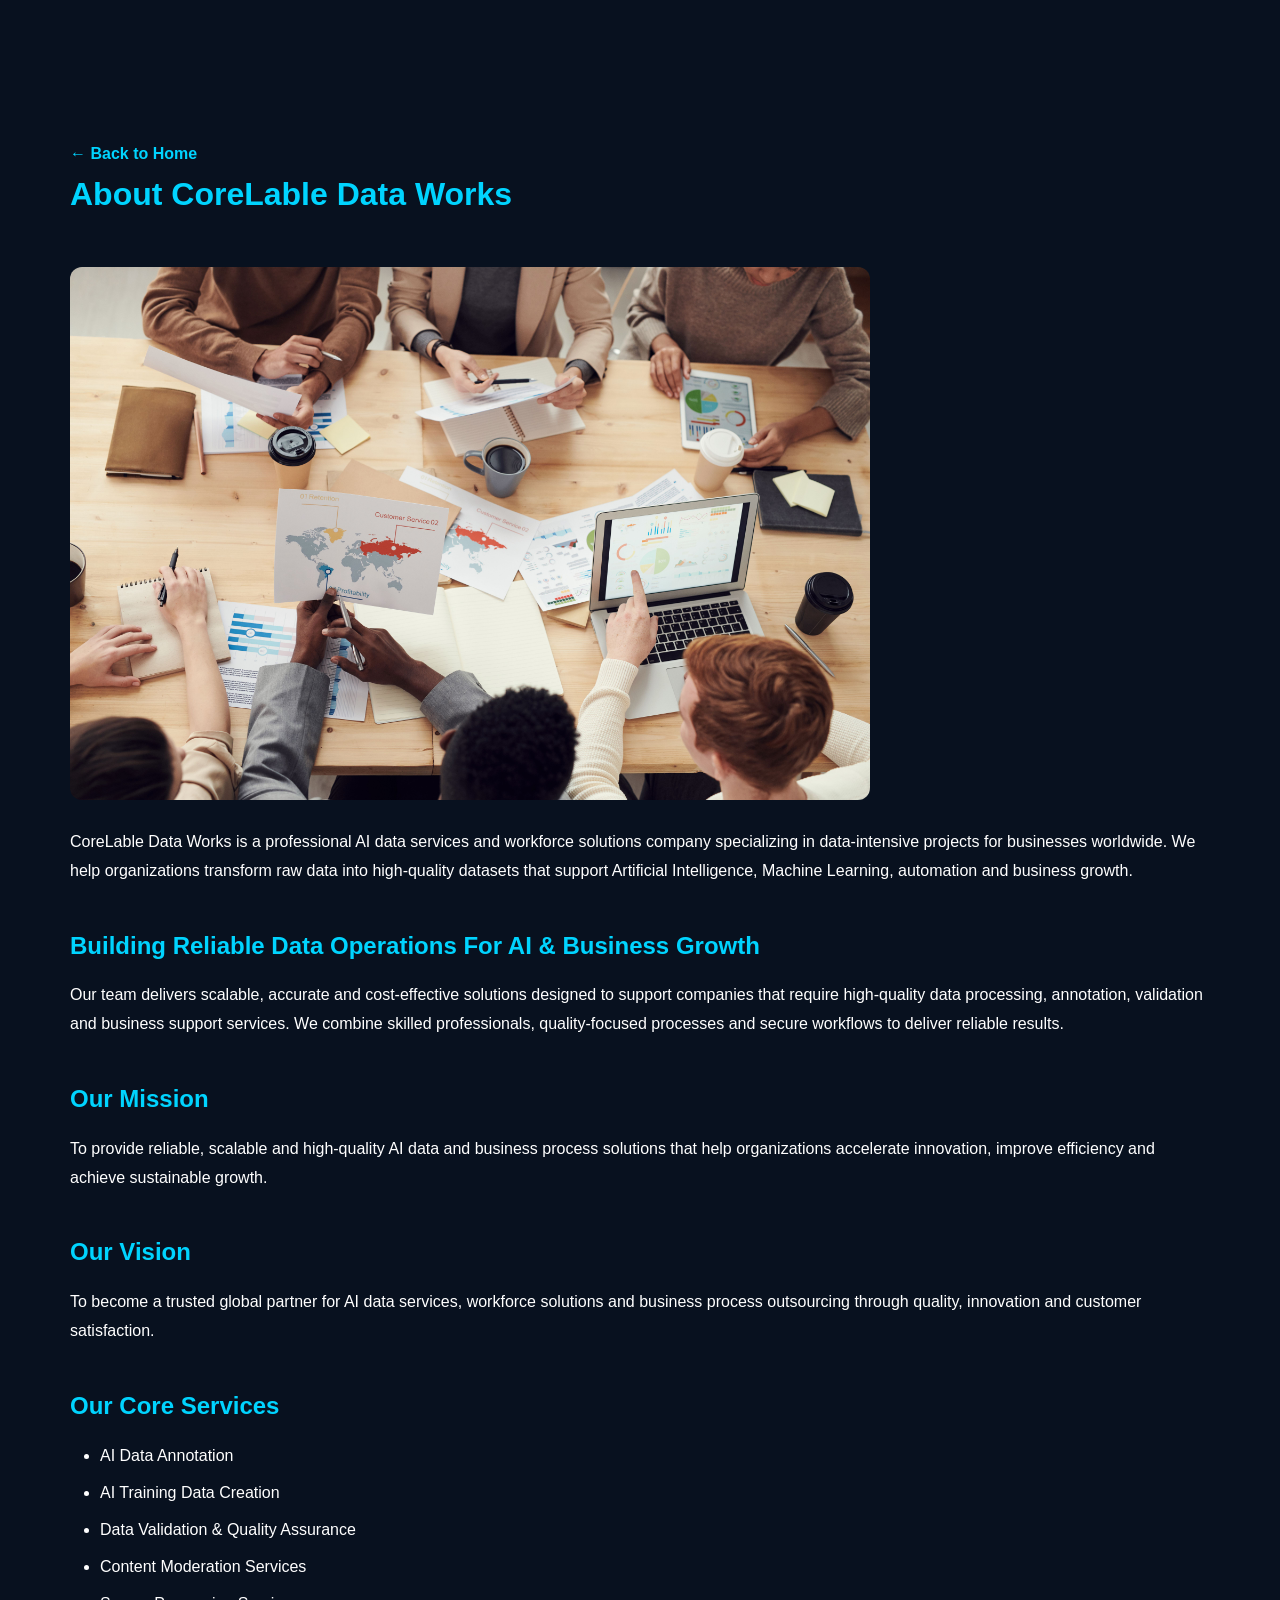
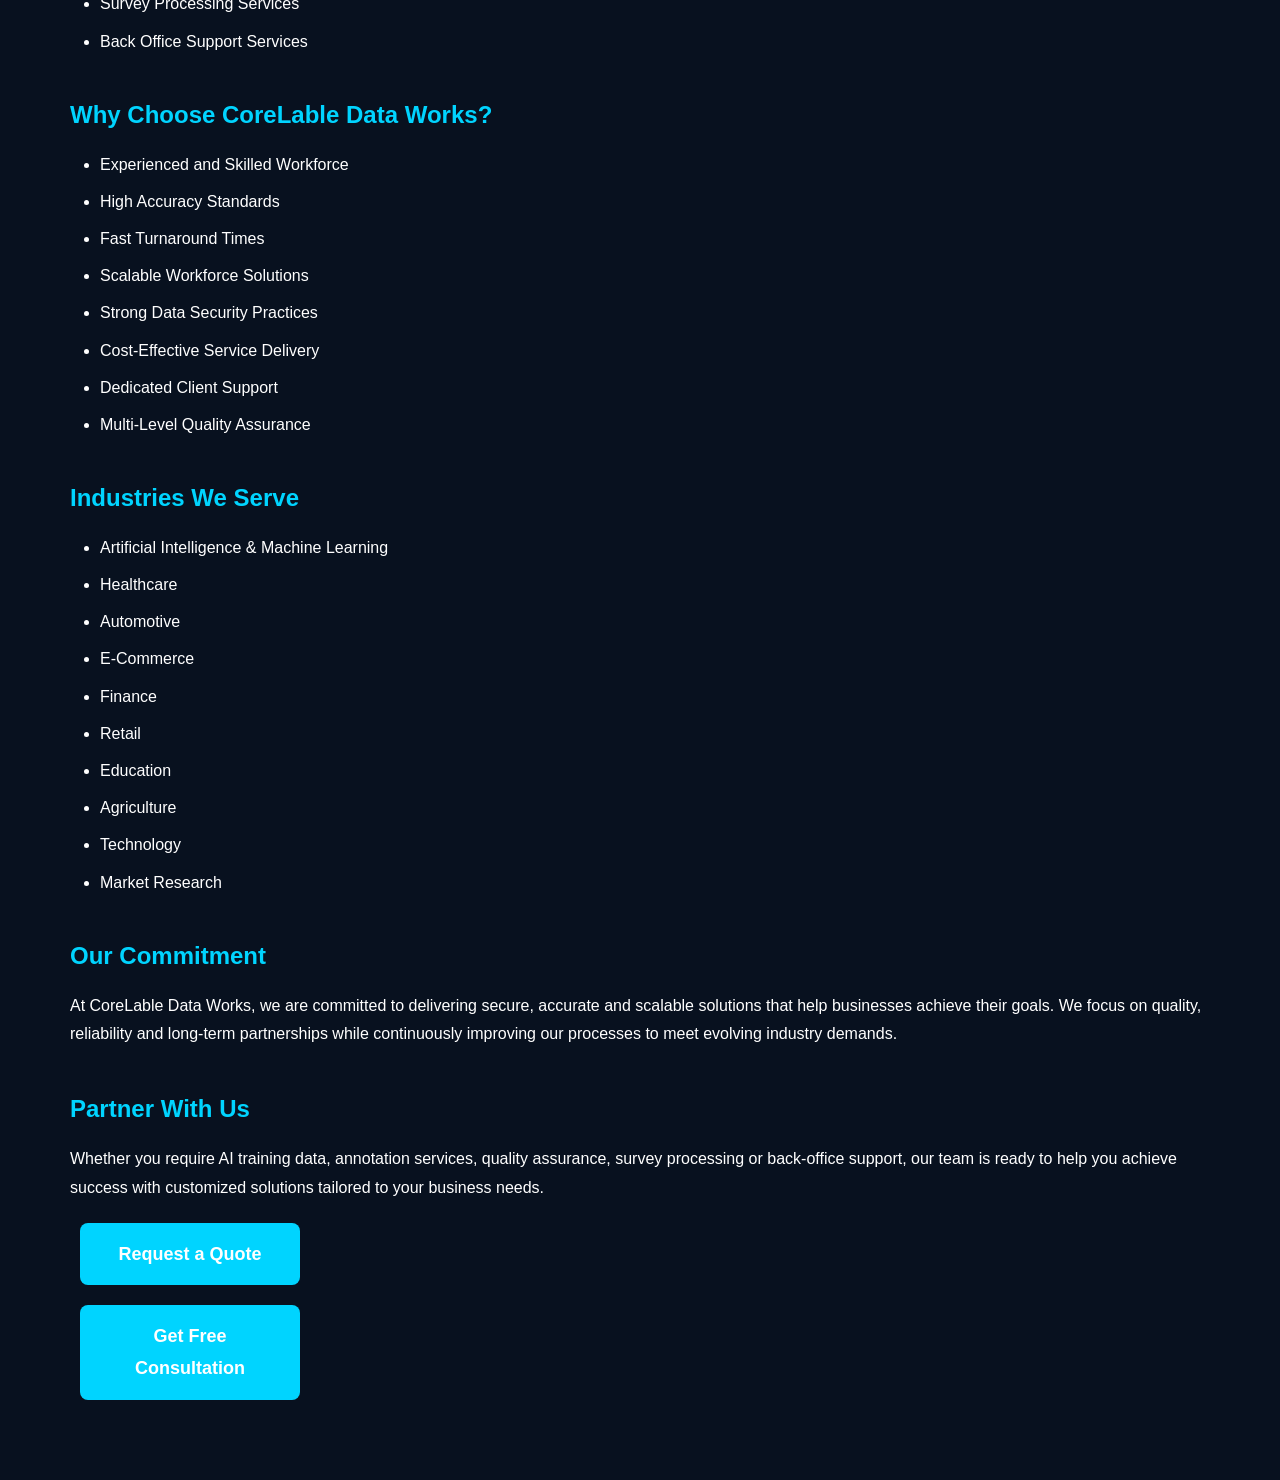
<file: about.html>
<!DOCTYPE html>
<html lang="en">

<head>
<meta charset="UTF-8">
<meta name="viewport" content="width=device-width, initial-scale=1.0">

<title>About CoreLable Data Works | AI Data Services & Workforce Solutions</title>

<meta name="description" content="CoreLable Data Works provides AI Data Annotation, AI Training Data Creation, Data Validation, Content Moderation, Survey Processing and Back Office Support Services.">

<meta name="keywords" content="About CoreLable Data Works, AI Data Annotation, AI Training Data Creation, Data Validation, Content Moderation, Survey Processing, Back Office Support">

<meta name="robots" content="index, follow">

<link rel="canonical" href="https://corelabledataworks.com/about">

<link rel="stylesheet" href="style.css">

<script type="application/ld+json">
{
  "@context":"https://schema.org",
  "@type":"Organization",
  "name":"CoreLable Data Works",
  "url":"https://corelabledataworks.com",
  "description":"AI Data Services and Workforce Solutions Provider"
}
</script>

</head>

<body>

<div class="ai-page">

<nav>
<a href="index.html">← Back to Home</a>
</nav>

<h1>About CoreLable Data Works</h1>

<img src="about-us.jpg"
alt="About CoreLable Data Works"
style="width:100%;max-width:800px;border-radius:12px;margin:20px 0;">

<p>
CoreLable Data Works is a professional AI data services and workforce solutions company specializing in data-intensive projects for businesses worldwide. We help organizations transform raw data into high-quality datasets that support Artificial Intelligence, Machine Learning, automation and business growth.
</p>

<h2>Building Reliable Data Operations For AI & Business Growth</h2>

<p>
Our team delivers scalable, accurate and cost-effective solutions designed to support companies that require high-quality data processing, annotation, validation and business support services. We combine skilled professionals, quality-focused processes and secure workflows to deliver reliable results.
</p>

<h2>Our Mission</h2>

<p>
To provide reliable, scalable and high-quality AI data and business process solutions that help organizations accelerate innovation, improve efficiency and achieve sustainable growth.
</p>

<h2>Our Vision</h2>

<p>
To become a trusted global partner for AI data services, workforce solutions and business process outsourcing through quality, innovation and customer satisfaction.
</p>

<h2>Our Core Services</h2>

<ul>
<li>AI Data Annotation</li>
<li>AI Training Data Creation</li>
<li>Data Validation & Quality Assurance</li>
<li>Content Moderation Services</li>
<li>Survey Processing Services</li>
<li>Back Office Support Services</li>
</ul>

<h2>Why Choose CoreLable Data Works?</h2>

<ul>
<li>Experienced and Skilled Workforce</li>
<li>High Accuracy Standards</li>
<li>Fast Turnaround Times</li>
<li>Scalable Workforce Solutions</li>
<li>Strong Data Security Practices</li>
<li>Cost-Effective Service Delivery</li>
<li>Dedicated Client Support</li>
<li>Multi-Level Quality Assurance</li>
</ul>

<h2>Industries We Serve</h2>

<ul>
<li>Artificial Intelligence & Machine Learning</li>
<li>Healthcare</li>
<li>Automotive</li>
<li>E-Commerce</li>
<li>Finance</li>
<li>Retail</li>
<li>Education</li>
<li>Agriculture</li>
<li>Technology</li>
<li>Market Research</li>
</ul>

<h2>Our Commitment</h2>

<p>
At CoreLable Data Works, we are committed to delivering secure, accurate and scalable solutions that help businesses achieve their goals. We focus on quality, reliability and long-term partnerships while continuously improving our processes to meet evolving industry demands.
</p>

<h2>Partner With Us</h2>

<p>
Whether you require AI training data, annotation services, quality assurance, survey processing or back-office support, our team is ready to help you achieve success with customized solutions tailored to your business needs.
</p>

<p>
<a href="index.html#contact" class="btn">Request a Quote</a>
</p>

<p>
<a href="mailto:info@corelabledataworks.com" class="btn">Get Free Consultation</a>
</p>

</div>

</body>
</html>
</file>
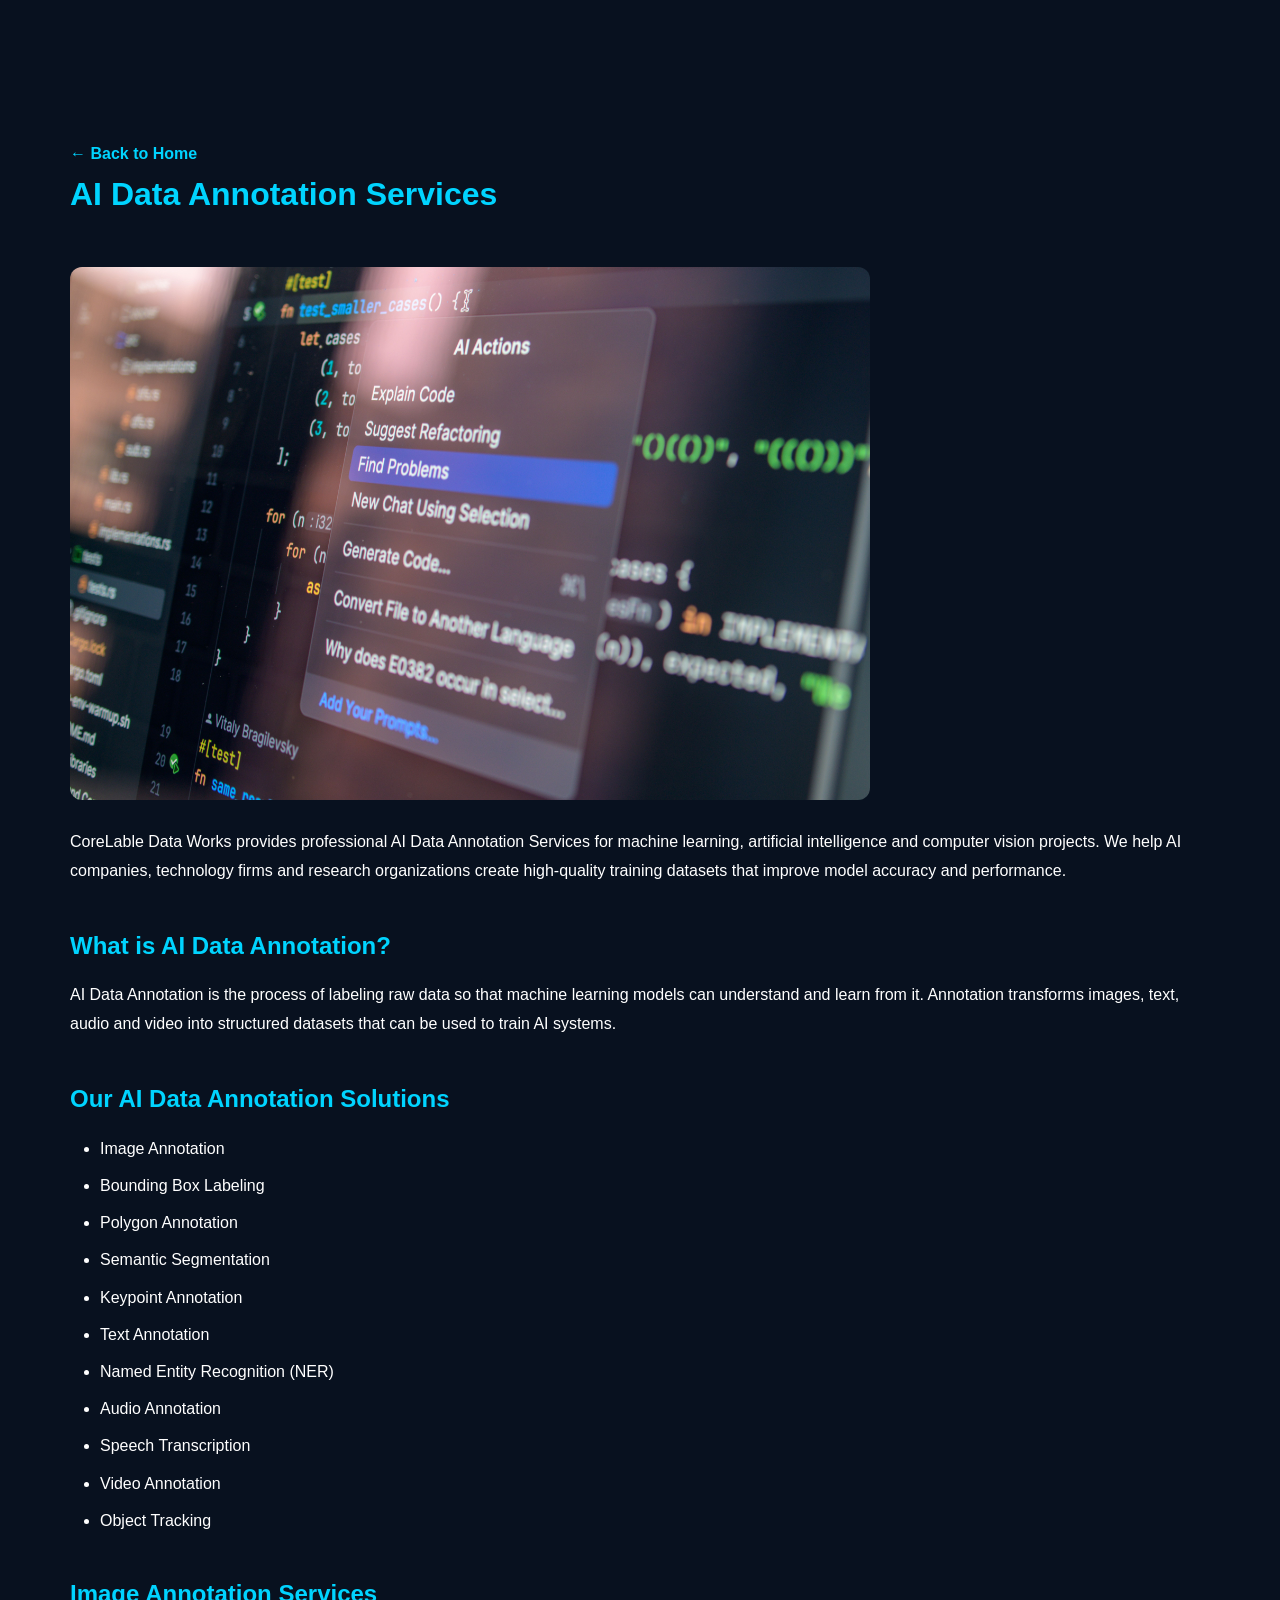
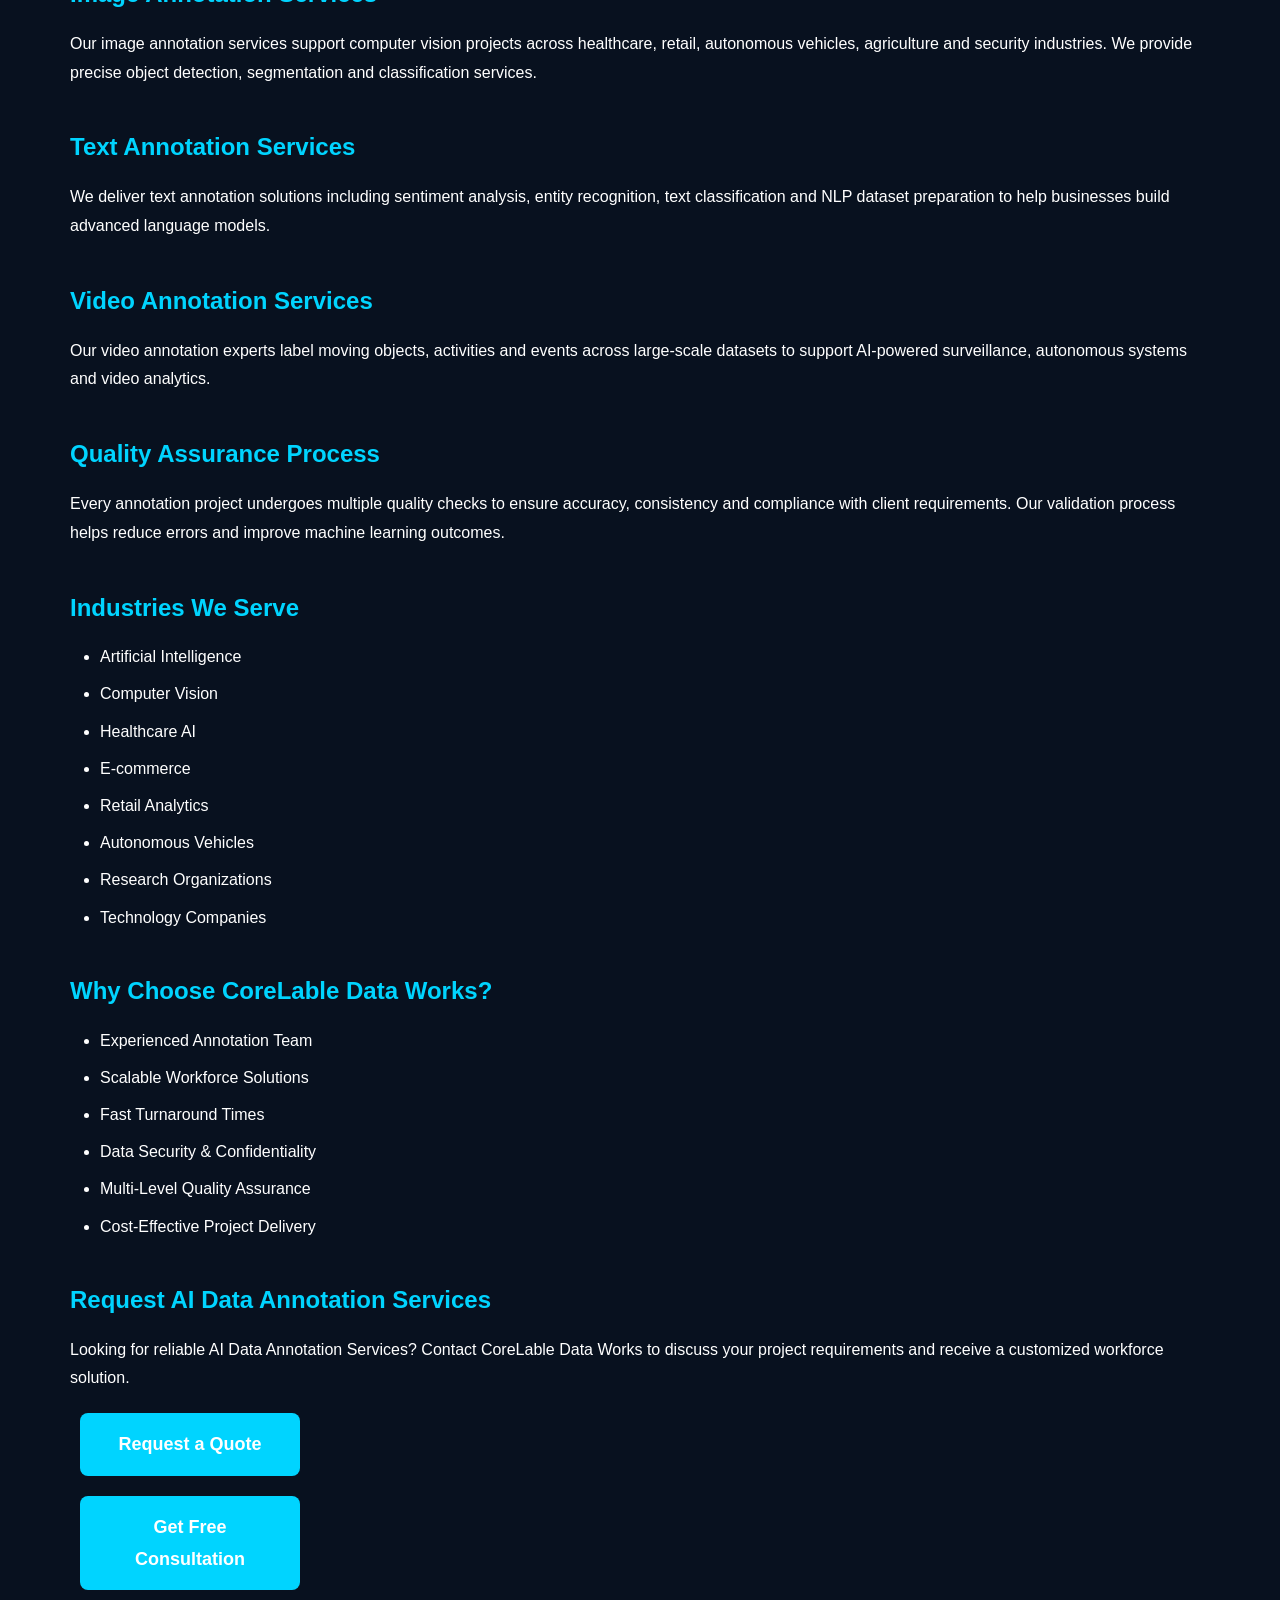
<file: ai-data-annotation.html>
<!DOCTYPE html>
<html lang="en">
<head>
<meta charset="UTF-8">
<meta name="viewport" content="width=device-width, initial-scale=1.0">

<link rel="stylesheet" href="style.css">

<title>AI Data Annotation Services | Image, Text & Video Labeling | CoreLable Data Works</title>

<meta name="description" content="Professional AI Data Annotation Services including image annotation, text annotation, video annotation, audio labeling and machine learning training data preparation for AI companies worldwide.">

<meta name="keywords" content="AI Data Annotation, Data Annotation Services, Image Annotation, Video Annotation, Text Annotation, Audio Annotation, Data Labeling, Training Data">

<meta name="robots" content="index, follow">

<link rel="canonical" href="https://corelabledataworks.com/ai-data-annotation">

<script type="application/ld+json">
{
 "@context":"https://schema.org",
 "@type":"Service",
 "name":"AI Data Annotation Services",
 "provider":{
   "@type":"Organization",
   "name":"CoreLable Data Works",
   "url":"https://corelabledataworks.com"
 },
 "serviceType":"AI Data Annotation",
 "areaServed":"Worldwide"
}
</script>
<link rel="stylesheet" href="style.css">
</head>
<body>
  <div class="ai-page">
  <nav>
    <a href="index.html">← Back to Home</a>
</nav>
    <h1>AI Data Annotation Services</h1>
<img src="ai-annotation.jpg"
alt="AI Data Annotation Services"
style="width:100%;max-width:800px;border-radius:12px;margin:20px 0;">

<p>
CoreLable Data Works provides professional AI Data Annotation Services for machine learning, artificial intelligence and computer vision projects. We help AI companies, technology firms and research organizations create high-quality training datasets that improve model accuracy and performance.
</p>

<h2>What is AI Data Annotation?</h2>

<p>
AI Data Annotation is the process of labeling raw data so that machine learning models can understand and learn from it. Annotation transforms images, text, audio and video into structured datasets that can be used to train AI systems.
</p>

<h2>Our AI Data Annotation Solutions</h2>

<ul>
<li>Image Annotation</li>
<li>Bounding Box Labeling</li>
<li>Polygon Annotation</li>
<li>Semantic Segmentation</li>
<li>Keypoint Annotation</li>
<li>Text Annotation</li>
<li>Named Entity Recognition (NER)</li>
<li>Audio Annotation</li>
<li>Speech Transcription</li>
<li>Video Annotation</li>
<li>Object Tracking</li>
</ul>

<h2>Image Annotation Services</h2>

<p>
Our image annotation services support computer vision projects across healthcare, retail, autonomous vehicles, agriculture and security industries. We provide precise object detection, segmentation and classification services.
</p>

<h2>Text Annotation Services</h2>

<p>
We deliver text annotation solutions including sentiment analysis, entity recognition, text classification and NLP dataset preparation to help businesses build advanced language models.
</p>

<h2>Video Annotation Services</h2>

<p>
Our video annotation experts label moving objects, activities and events across large-scale datasets to support AI-powered surveillance, autonomous systems and video analytics.
</p>

<h2>Quality Assurance Process</h2>

<p>
Every annotation project undergoes multiple quality checks to ensure accuracy, consistency and compliance with client requirements. Our validation process helps reduce errors and improve machine learning outcomes.
</p>

<h2>Industries We Serve</h2>

<ul>
<li>Artificial Intelligence</li>
<li>Computer Vision</li>
<li>Healthcare AI</li>
<li>E-commerce</li>
<li>Retail Analytics</li>
<li>Autonomous Vehicles</li>
<li>Research Organizations</li>
<li>Technology Companies</li>
</ul>

<h2>Why Choose CoreLable Data Works?</h2>

<ul>
<li>Experienced Annotation Team</li>
<li>Scalable Workforce Solutions</li>
<li>Fast Turnaround Times</li>
<li>Data Security & Confidentiality</li>
<li>Multi-Level Quality Assurance</li>
<li>Cost-Effective Project Delivery</li>
</ul>

<h2>Request AI Data Annotation Services</h2>

<p>
Looking for reliable AI Data Annotation Services? Contact CoreLable Data Works to discuss your project requirements and receive a customized workforce solution.
</p>

<p>
<a href="index.html#contact" class="btn">Request a Quote</a>
</p>
<p>
<a href="mailto:info@corelabledataworks.com" class="btn">
Get Free Consultation
</a>
</p>

  </div>

</body>
</html>
</file>
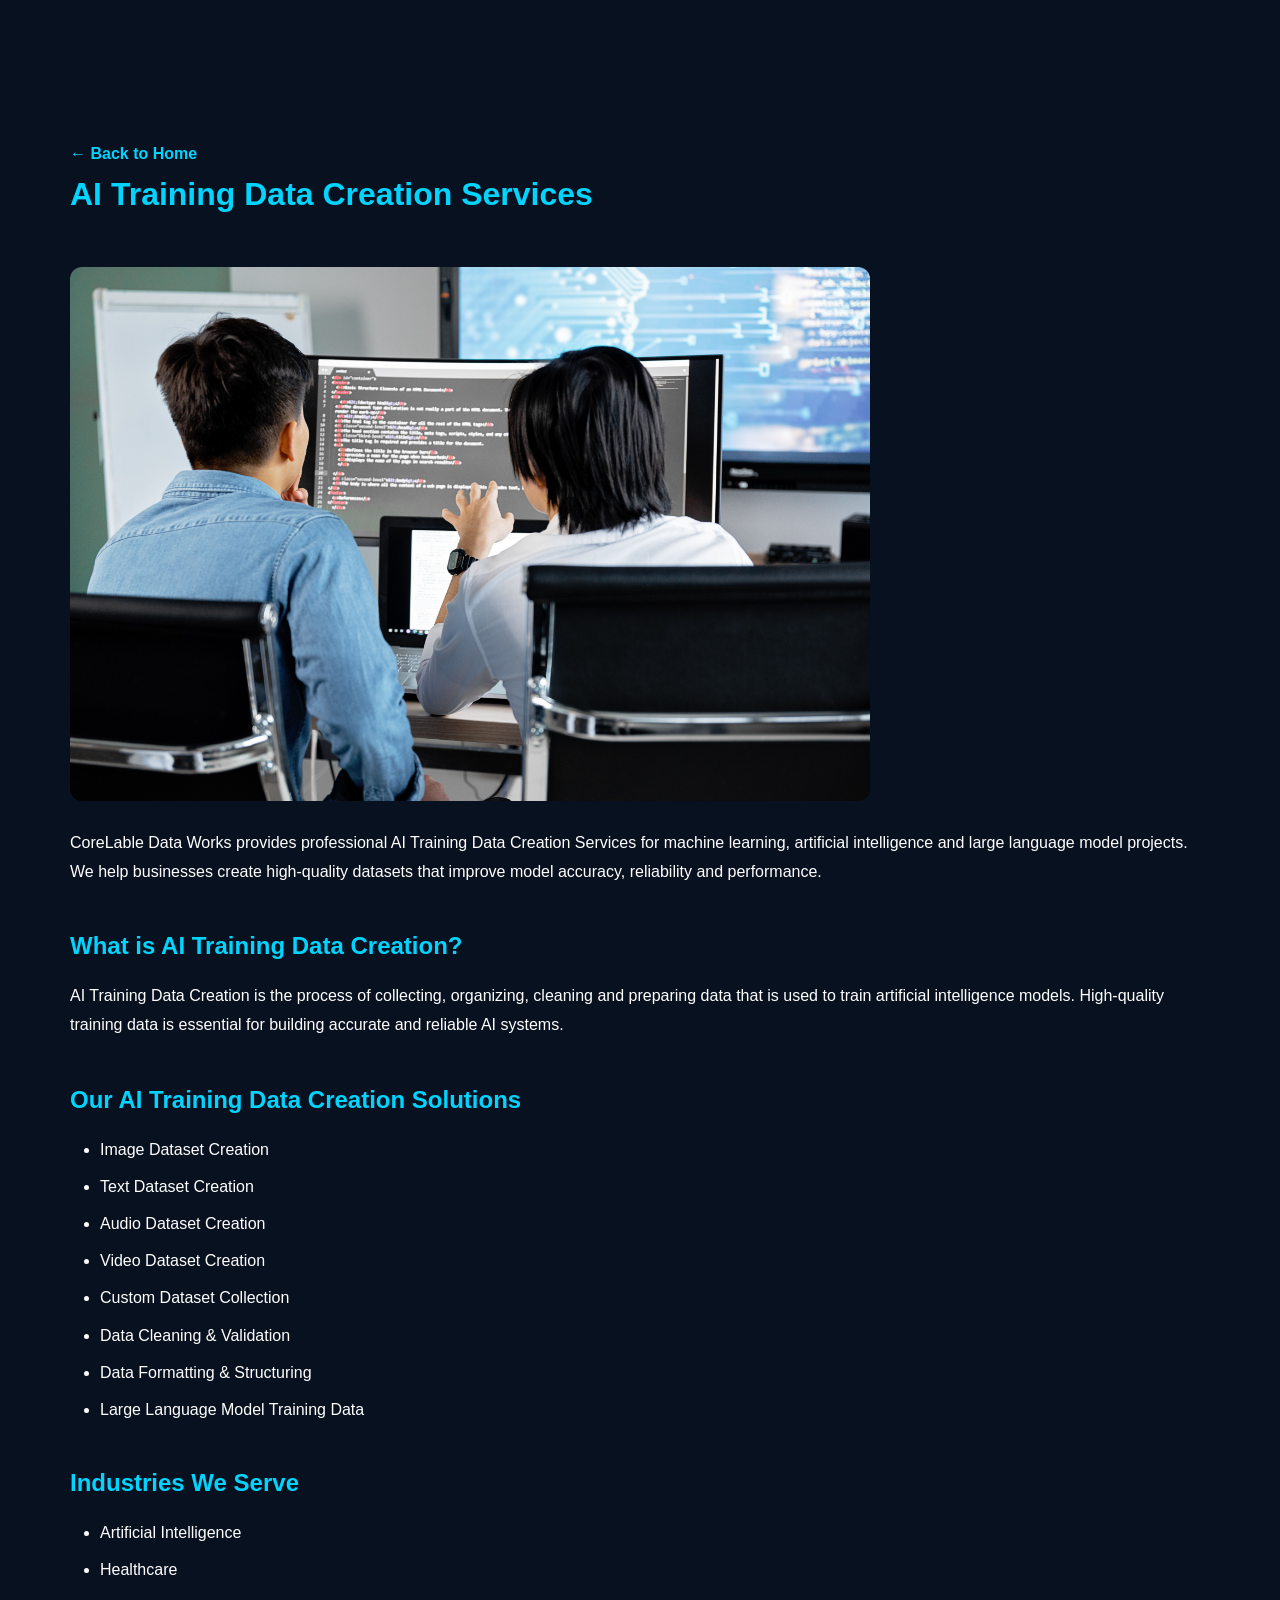
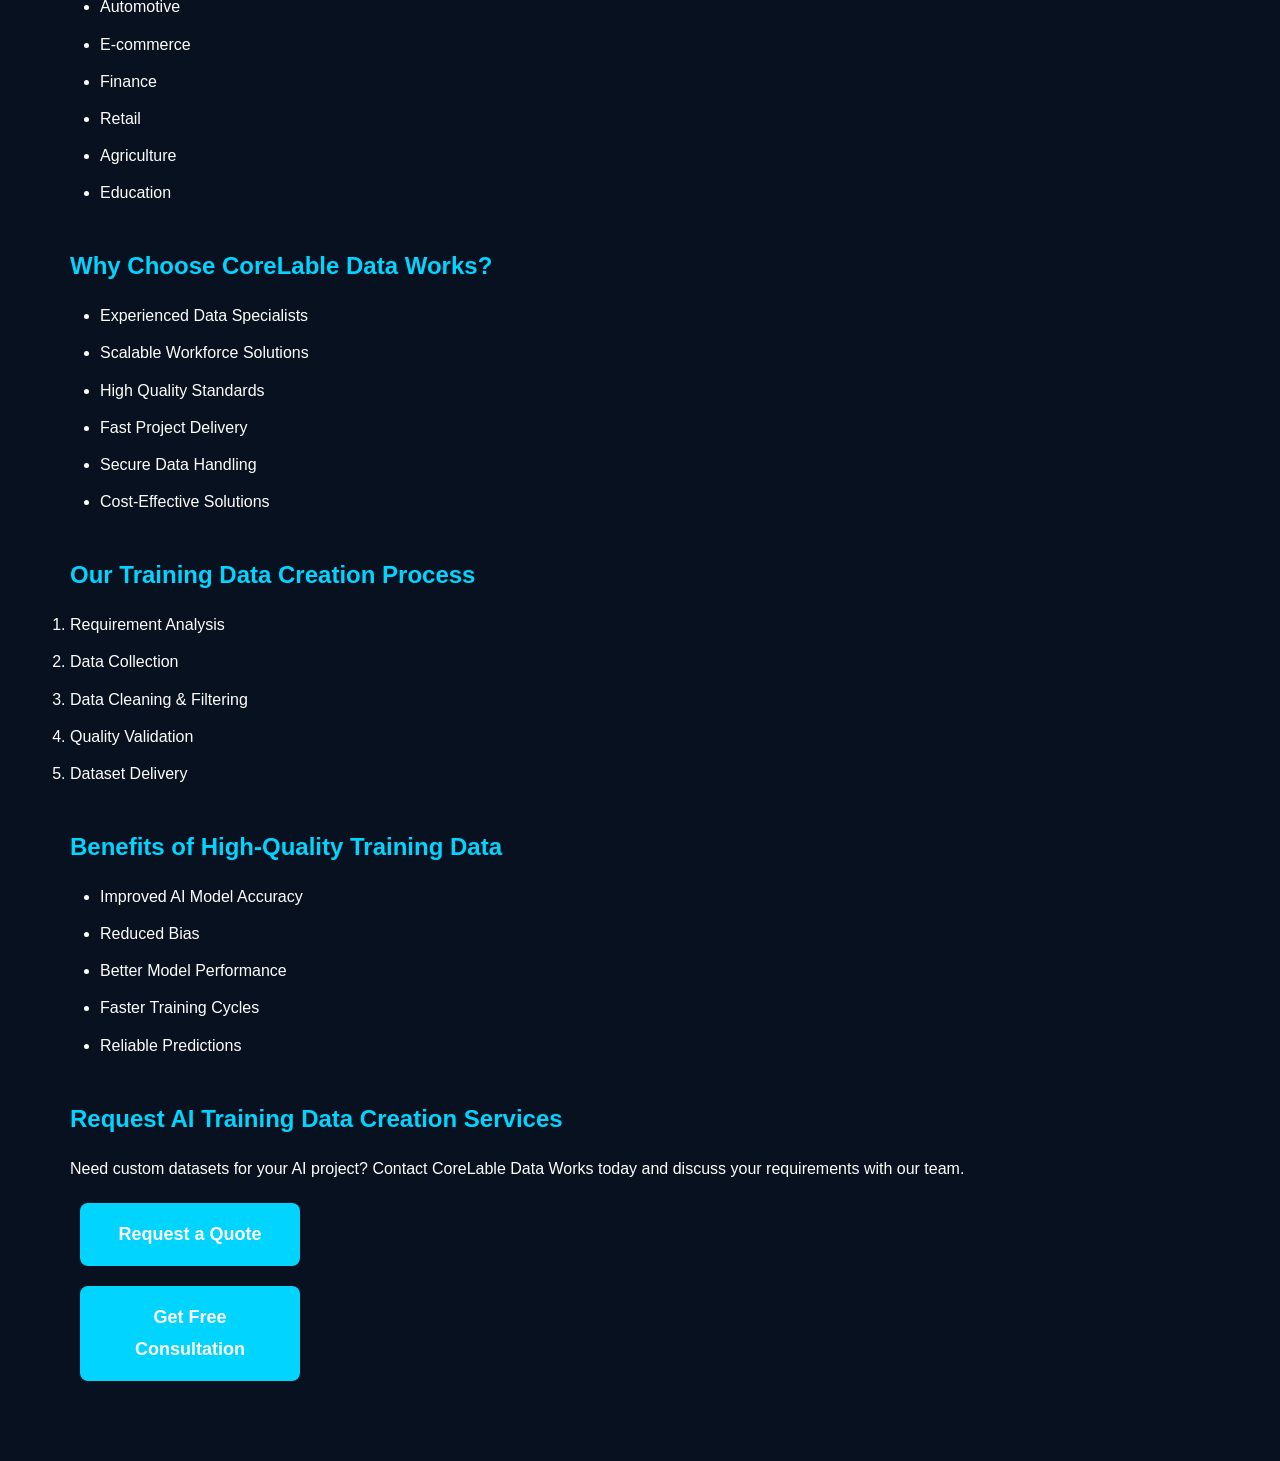
<file: ai-training-data-creation.html>
<!DOCTYPE html>
<html lang="en">
<head>
<meta charset="UTF-8">
<meta name="viewport" content="width=device-width, initial-scale=1.0">

<title>AI Training Data Creation Services | Custom Datasets for Machine Learning | CoreLable Data Works</title>

<meta name="description" content="Professional AI Training Data Creation Services for machine learning, NLP, computer vision and generative AI projects. High-quality custom datasets for accurate AI model training.">

<meta name="keywords" content="AI Training Data Creation, Training Dataset Creation, AI Dataset Services, Machine Learning Data Collection, AI Data Preparation, Custom Training Data">

<meta name="robots" content="index, follow">

<link rel="canonical" href="https://corelabledatworks.com/ai-training-data-creation">

<link rel="stylesheet" href="style.css">

<script type="application/ld+json">
{
  "@context":"https://schema.org",
  "@type":"Service",
  "name":"AI Training Data Creation Services",
  "provider":{
    "@type":"Organization",
    "name":"CoreLable Data Works",
    "url":"https://corelabledatworks.com"
  },
  "serviceType":"AI Training Data Creation",
  "areaServed":"Worldwide"
}
</script>

</head>

<body>

<div class="ai-page">

<nav>
<a href="index.html">← Back to Home</a>
</nav>

<h1>AI Training Data Creation Services</h1>

<img src="ai-training-data.jpg"
alt="AI Training Data Creation Services"
style="width:100%;max-width:800px;border-radius:12px;margin:20px 0;">

<p>
CoreLable Data Works provides professional AI Training Data Creation Services for machine learning, artificial intelligence and large language model projects. We help businesses create high-quality datasets that improve model accuracy, reliability and performance.
</p>

<h2>What is AI Training Data Creation?</h2>

<p>
AI Training Data Creation is the process of collecting, organizing, cleaning and preparing data that is used to train artificial intelligence models. High-quality training data is essential for building accurate and reliable AI systems.
</p>

<h2>Our AI Training Data Creation Solutions</h2>

<ul>
<li>Image Dataset Creation</li>
<li>Text Dataset Creation</li>
<li>Audio Dataset Creation</li>
<li>Video Dataset Creation</li>
<li>Custom Dataset Collection</li>
<li>Data Cleaning & Validation</li>
<li>Data Formatting & Structuring</li>
<li>Large Language Model Training Data</li>
</ul>

<h2>Industries We Serve</h2>

<ul>
<li>Artificial Intelligence</li>
<li>Healthcare</li>
<li>Automotive</li>
<li>E-commerce</li>
<li>Finance</li>
<li>Retail</li>
<li>Agriculture</li>
<li>Education</li>
</ul>

<h2>Why Choose CoreLable Data Works?</h2>

<ul>
<li>Experienced Data Specialists</li>
<li>Scalable Workforce Solutions</li>
<li>High Quality Standards</li>
<li>Fast Project Delivery</li>
<li>Secure Data Handling</li>
<li>Cost-Effective Solutions</li>
</ul>

<h2>Our Training Data Creation Process</h2>

<ol>
<li>Requirement Analysis</li>
<li>Data Collection</li>
<li>Data Cleaning & Filtering</li>
<li>Quality Validation</li>
<li>Dataset Delivery</li>
</ol>

<h2>Benefits of High-Quality Training Data</h2>

<ul>
<li>Improved AI Model Accuracy</li>
<li>Reduced Bias</li>
<li>Better Model Performance</li>
<li>Faster Training Cycles</li>
<li>Reliable Predictions</li>
</ul>

<h2>Request AI Training Data Creation Services</h2>

<p>
Need custom datasets for your AI project? Contact CoreLable Data Works today and discuss your requirements with our team.
</p>

<p>
<a href="index.html#contact" class="btn">Request a Quote</a>
</p>

<p>
<a href="mailto:info@corelabledatworks.com" class="btn">Get Free Consultation</a>
</p>

</div>

</body>
</html>
</file>
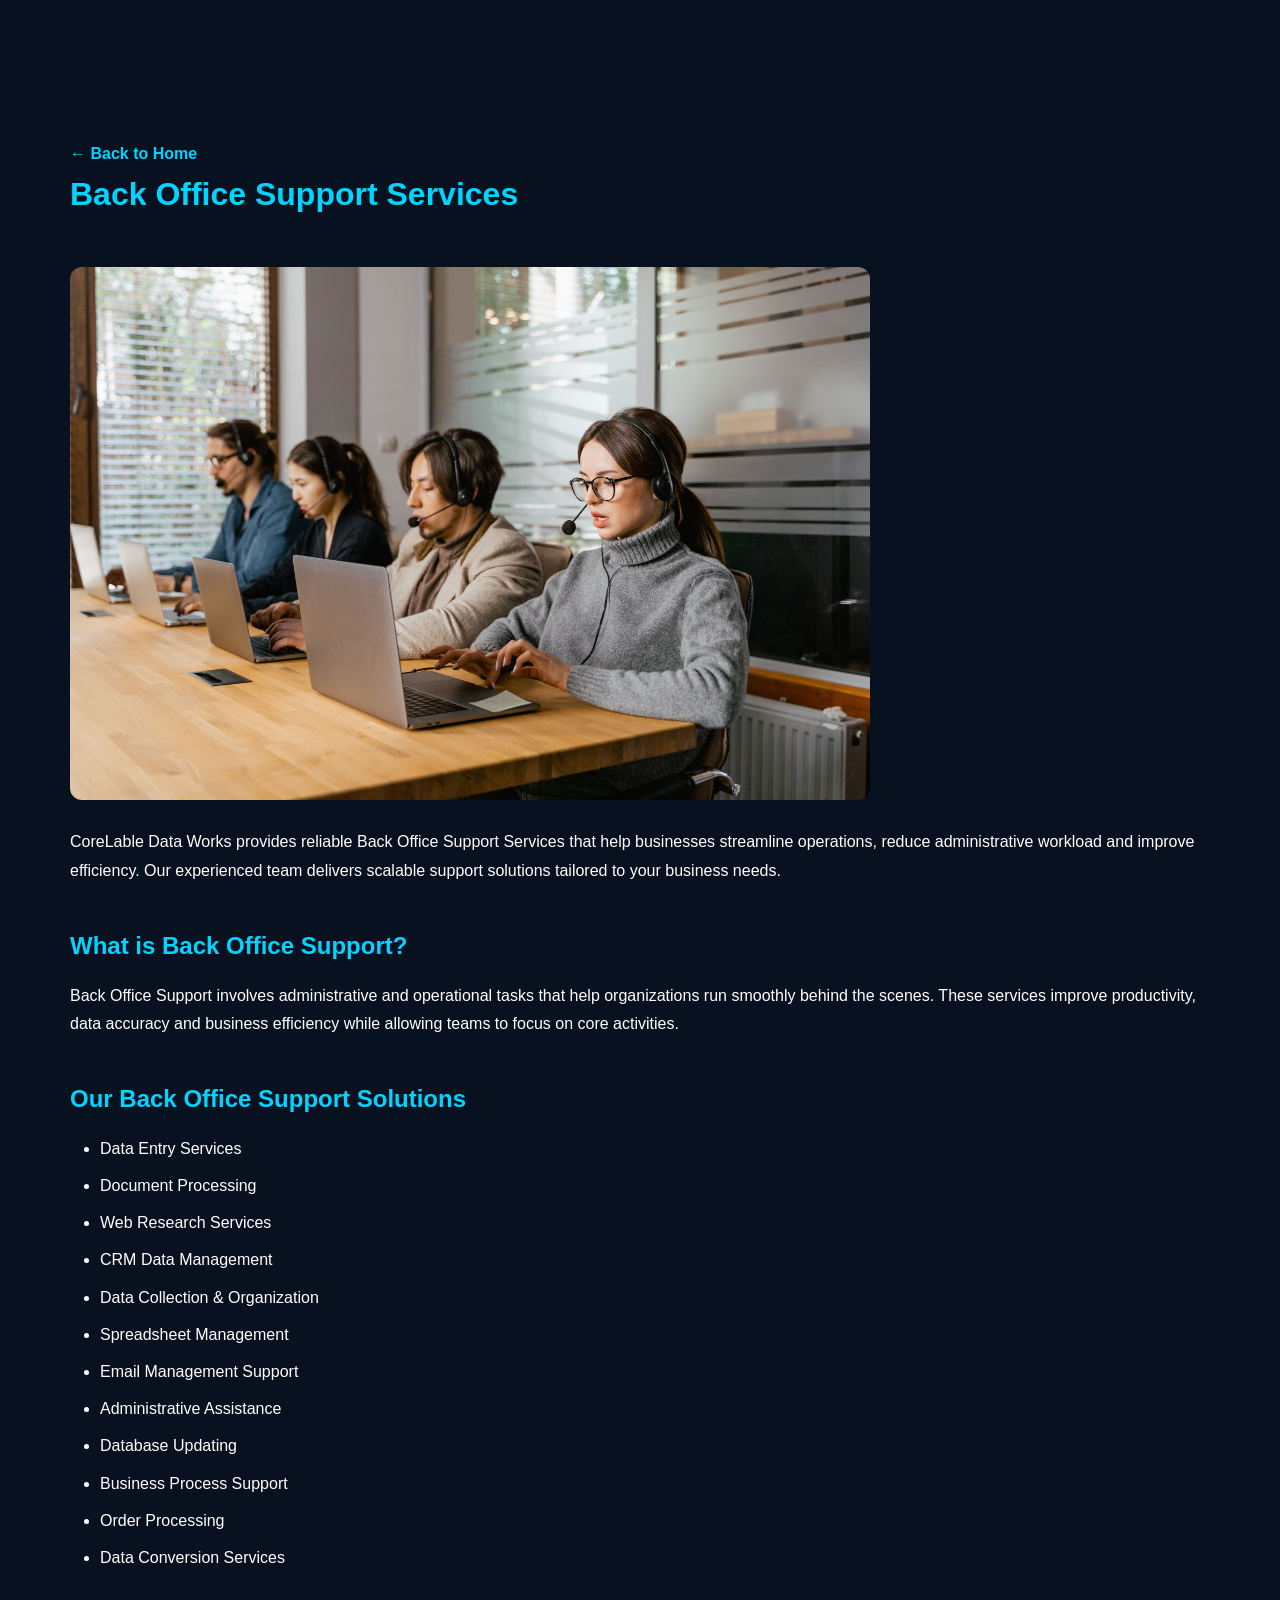
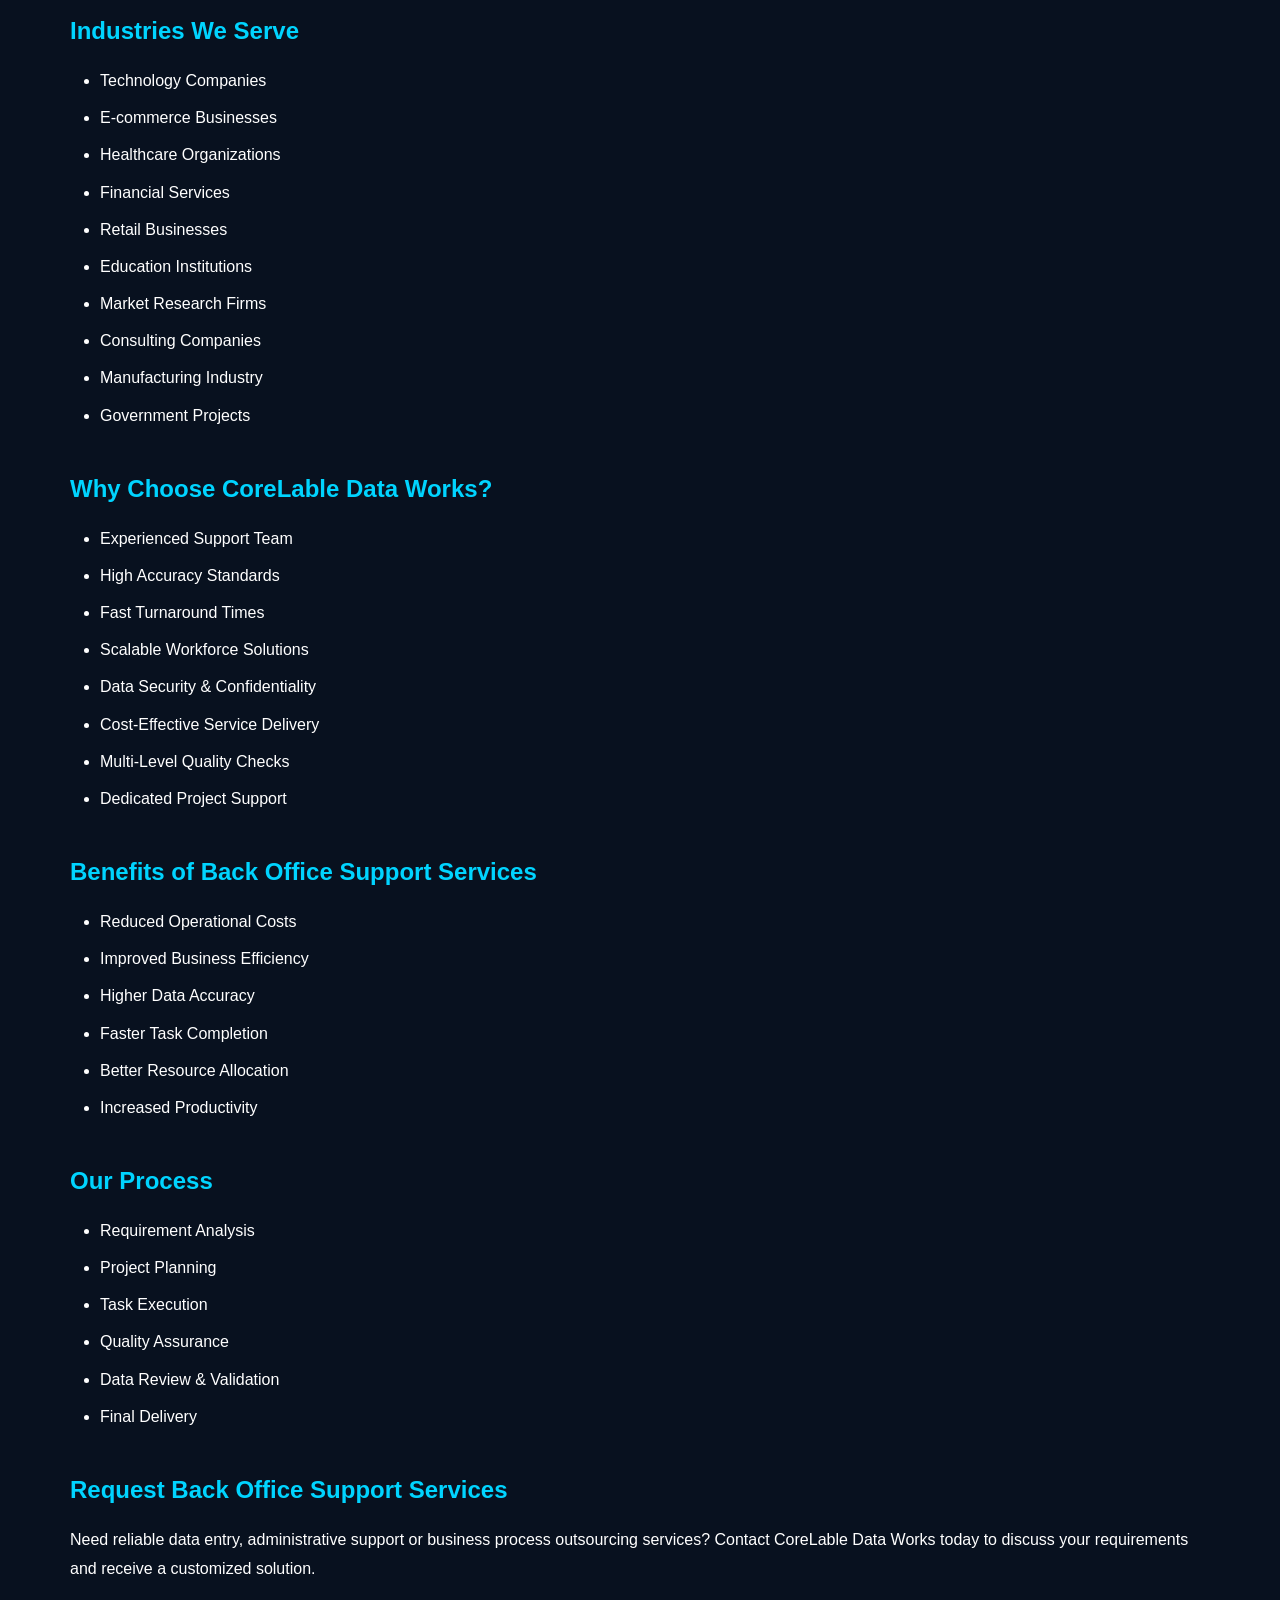
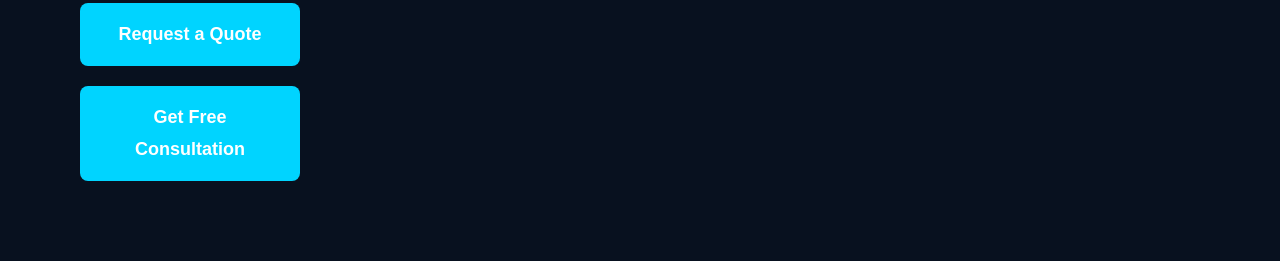
<file: back-office-support.html>
<!DOCTYPE html>
<html lang="en">
<head>
<meta charset="UTF-8">
<meta name="viewport" content="width=device-width, initial-scale=1.0">

<title>Back Office Support Services | Data Entry & Business Process Support | CoreLable Data Works</title>

<meta name="description" content="Professional Back Office Support Services including data entry, document processing, web research, CRM management, administrative support and business process outsourcing solutions.">

<meta name="keywords" content="Back Office Support Services, Data Entry Services, Administrative Support, CRM Management, Web Research, BPO Services">

<meta name="robots" content="index, follow">

<link rel="canonical" href="https://corelabledatworks.com/back-office-support">

<link rel="stylesheet" href="style.css">

<script type="application/ld+json">
{
"@context":"https://schema.org",
"@type":"Service",
"name":"Back Office Support Services",
"provider":{
"@type":"Organization",
"name":"CoreLable Data Works",
"url":"https://corelabledatworks.com"
}
}
</script>

</head>

<body>

<div class="ai-page">

<nav>
<a href="index.html">← Back to Home</a>
</nav>

<h1>Back Office Support Services</h1>

<img src="back-office-support.jpg"
alt="Back Office Support Services"
style="width:100%;max-width:800px;border-radius:12px;margin:20px 0;">

<p>
CoreLable Data Works provides reliable Back Office Support Services that help businesses streamline operations, reduce administrative workload and improve efficiency. Our experienced team delivers scalable support solutions tailored to your business needs.
</p>

<h2>What is Back Office Support?</h2>

<p>
Back Office Support involves administrative and operational tasks that help organizations run smoothly behind the scenes. These services improve productivity, data accuracy and business efficiency while allowing teams to focus on core activities.
</p>

<h2>Our Back Office Support Solutions</h2>

<ul>
<li>Data Entry Services</li>
<li>Document Processing</li>
<li>Web Research Services</li>
<li>CRM Data Management</li>
<li>Data Collection & Organization</li>
<li>Spreadsheet Management</li>
<li>Email Management Support</li>
<li>Administrative Assistance</li>
<li>Database Updating</li>
<li>Business Process Support</li>
<li>Order Processing</li>
<li>Data Conversion Services</li>
</ul>

<h2>Industries We Serve</h2>

<ul>
<li>Technology Companies</li>
<li>E-commerce Businesses</li>
<li>Healthcare Organizations</li>
<li>Financial Services</li>
<li>Retail Businesses</li>
<li>Education Institutions</li>
<li>Market Research Firms</li>
<li>Consulting Companies</li>
<li>Manufacturing Industry</li>
<li>Government Projects</li>
</ul>

<h2>Why Choose CoreLable Data Works?</h2>

<ul>
<li>Experienced Support Team</li>
<li>High Accuracy Standards</li>
<li>Fast Turnaround Times</li>
<li>Scalable Workforce Solutions</li>
<li>Data Security & Confidentiality</li>
<li>Cost-Effective Service Delivery</li>
<li>Multi-Level Quality Checks</li>
<li>Dedicated Project Support</li>
</ul>

<h2>Benefits of Back Office Support Services</h2>

<ul>
<li>Reduced Operational Costs</li>
<li>Improved Business Efficiency</li>
<li>Higher Data Accuracy</li>
<li>Faster Task Completion</li>
<li>Better Resource Allocation</li>
<li>Increased Productivity</li>
</ul>

<h2>Our Process</h2>

<ul>
<li>Requirement Analysis</li>
<li>Project Planning</li>
<li>Task Execution</li>
<li>Quality Assurance</li>
<li>Data Review & Validation</li>
<li>Final Delivery</li>
</ul>

<h2>Request Back Office Support Services</h2>

<p>
Need reliable data entry, administrative support or business process outsourcing services? Contact CoreLable Data Works today to discuss your requirements and receive a customized solution.
</p>

<p>
<a href="index.html#contact" class="btn">
Request a Quote
</a>
</p>

<p>
<a href="mailto:info@corelabledatworks.com" class="btn">
Get Free Consultation
</a>
</p>

</div>

</body>
</html>
</file>
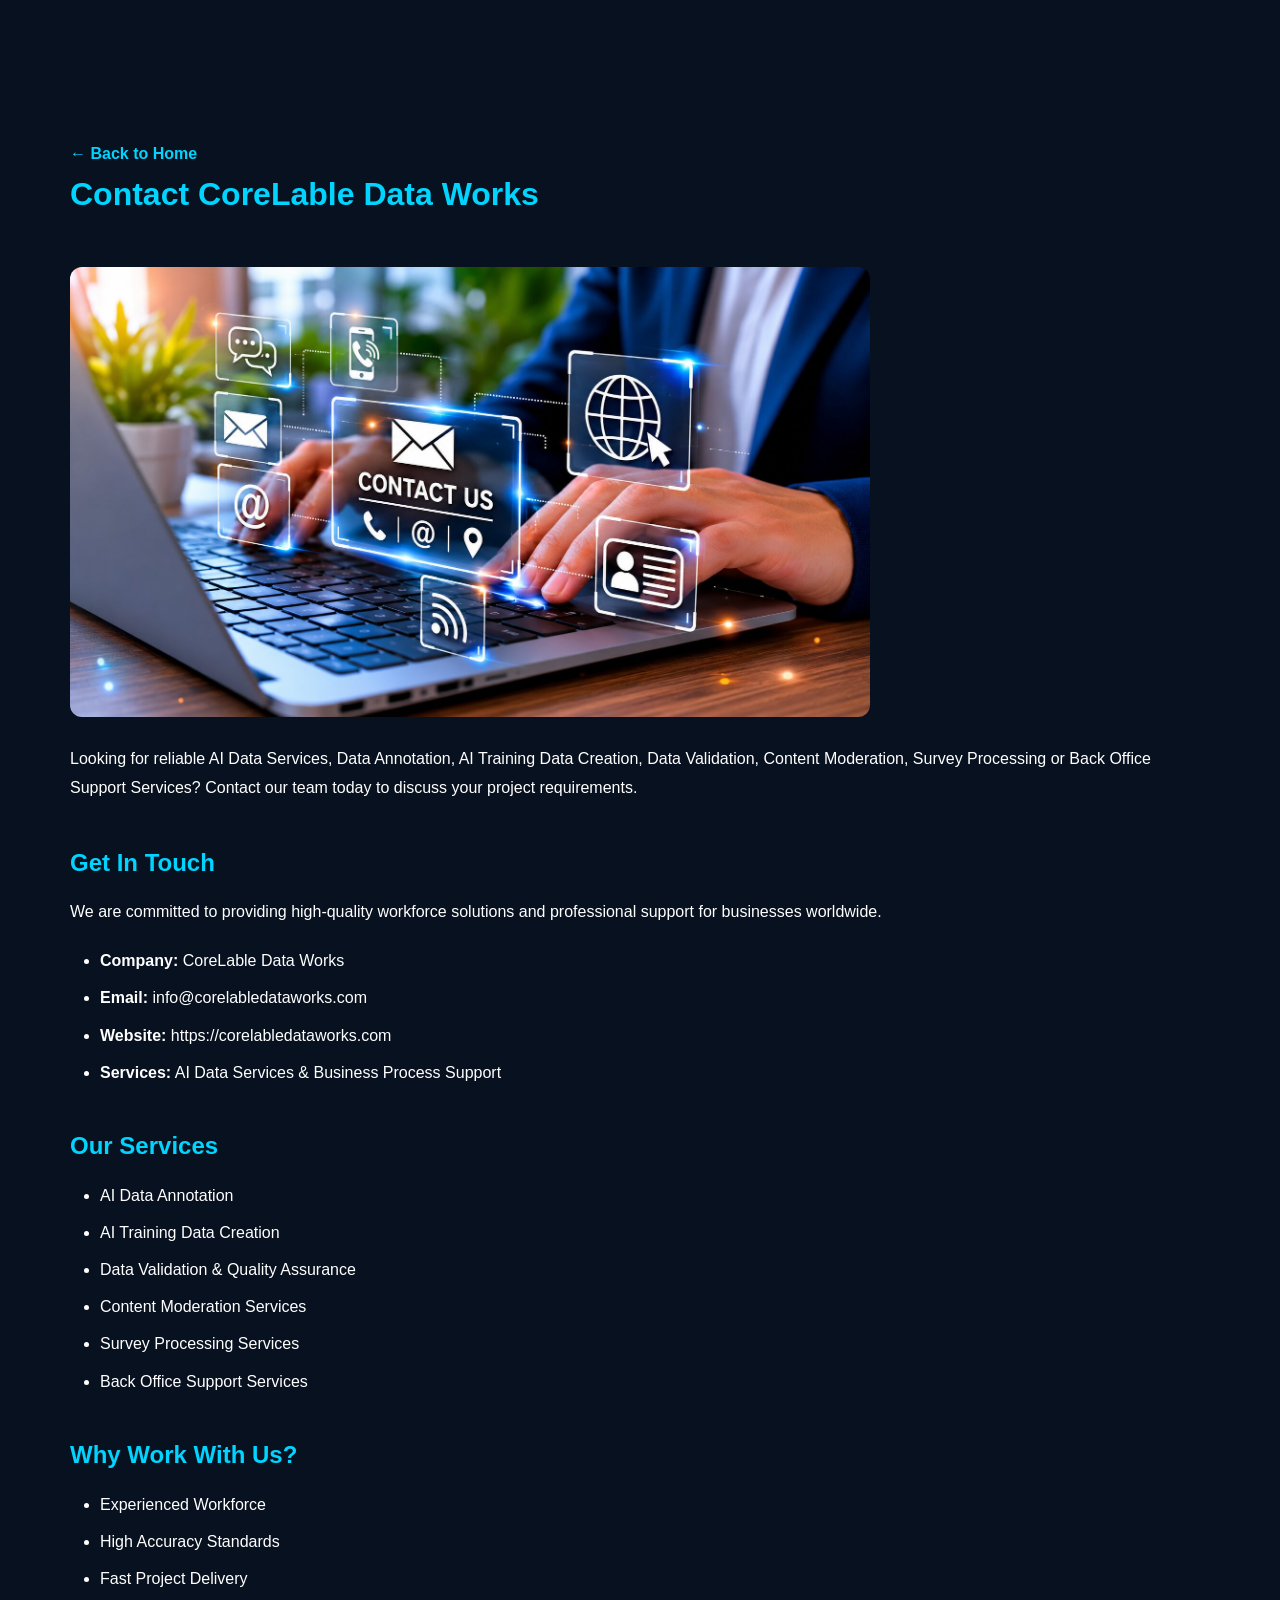
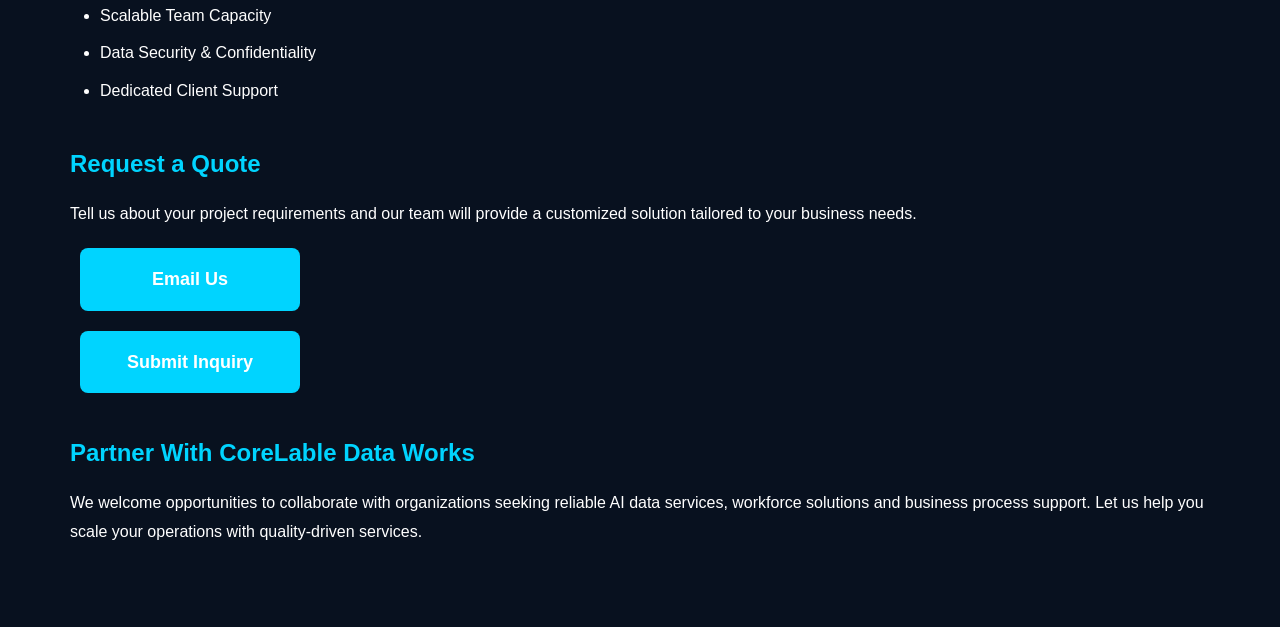
<file: contact.html>
<!DOCTYPE html>
<html lang="en">

<head>
<meta charset="UTF-8">
<meta name="viewport" content="width=device-width, initial-scale=1.0">

<title>Contact CoreLable Data Works | AI Data Services & Workforce Solutions</title>

<meta name="description" content="Contact CoreLable Data Works for AI Data Annotation, AI Training Data Creation, Data Validation, Content Moderation, Survey Processing and Back Office Support Services.">

<meta name="keywords" content="Contact CoreLable Data Works, AI Data Services, Data Annotation Company, AI Training Data Services">

<meta name="robots" content="index, follow">

<link rel="canonical" href="https://corelabledataworks.com/contact">

<link rel="stylesheet" href="style.css">

<script type="application/ld+json">
{
  "@context":"https://schema.org",
  "@type":"Organization",
  "name":"CoreLable Data Works",
  "url":"https://corelabledataworks.com",
  "email":"info@corelabledataworks.com",
  "contactPoint":{
    "@type":"ContactPoint",
    "contactType":"customer service",
    "email":"info@corelabledataworks.com"
  }
}
</script>

</head>

<body>

<div class="ai-page">

<nav>
<a href="index.html">← Back to Home</a>
</nav>

<h1>Contact CoreLable Data Works</h1>

<img src="contact-us.jpg"
alt="Contact CoreLable Data Works"
style="width:100%;max-width:800px;border-radius:12px;margin:20px 0;">

<p>
Looking for reliable AI Data Services, Data Annotation, AI Training Data Creation, Data Validation, Content Moderation, Survey Processing or Back Office Support Services? Contact our team today to discuss your project requirements.
</p>

<h2>Get In Touch</h2>

<p>
We are committed to providing high-quality workforce solutions and professional support for businesses worldwide.
</p>

<ul>
<li><strong>Company:</strong> CoreLable Data Works</li>
<li><strong>Email:</strong> info@corelabledataworks.com</li>
<li><strong>Website:</strong> https://corelabledataworks.com</li>
<li><strong>Services:</strong> AI Data Services & Business Process Support</li>
</ul>

<h2>Our Services</h2>

<ul>
<li>AI Data Annotation</li>
<li>AI Training Data Creation</li>
<li>Data Validation & Quality Assurance</li>
<li>Content Moderation Services</li>
<li>Survey Processing Services</li>
<li>Back Office Support Services</li>
</ul>

<h2>Why Work With Us?</h2>

<ul>
<li>Experienced Workforce</li>
<li>High Accuracy Standards</li>
<li>Fast Project Delivery</li>
<li>Scalable Team Capacity</li>
<li>Data Security & Confidentiality</li>
<li>Dedicated Client Support</li>
</ul>

<h2>Request a Quote</h2>

<p>
Tell us about your project requirements and our team will provide a customized solution tailored to your business needs.
</p>

<p>
<a href="mailto:info@corelabledataworks.com" class="btn">
Email Us
</a>
</p>

<p>
<a href="index.html#contact" class="btn">
Submit Inquiry
</a>
</p>

<h2>Partner With CoreLable Data Works</h2>

<p>
We welcome opportunities to collaborate with organizations seeking reliable AI data services, workforce solutions and business process support. Let us help you scale your operations with quality-driven services.
</p>

</div>

</body>
</html>
</file>
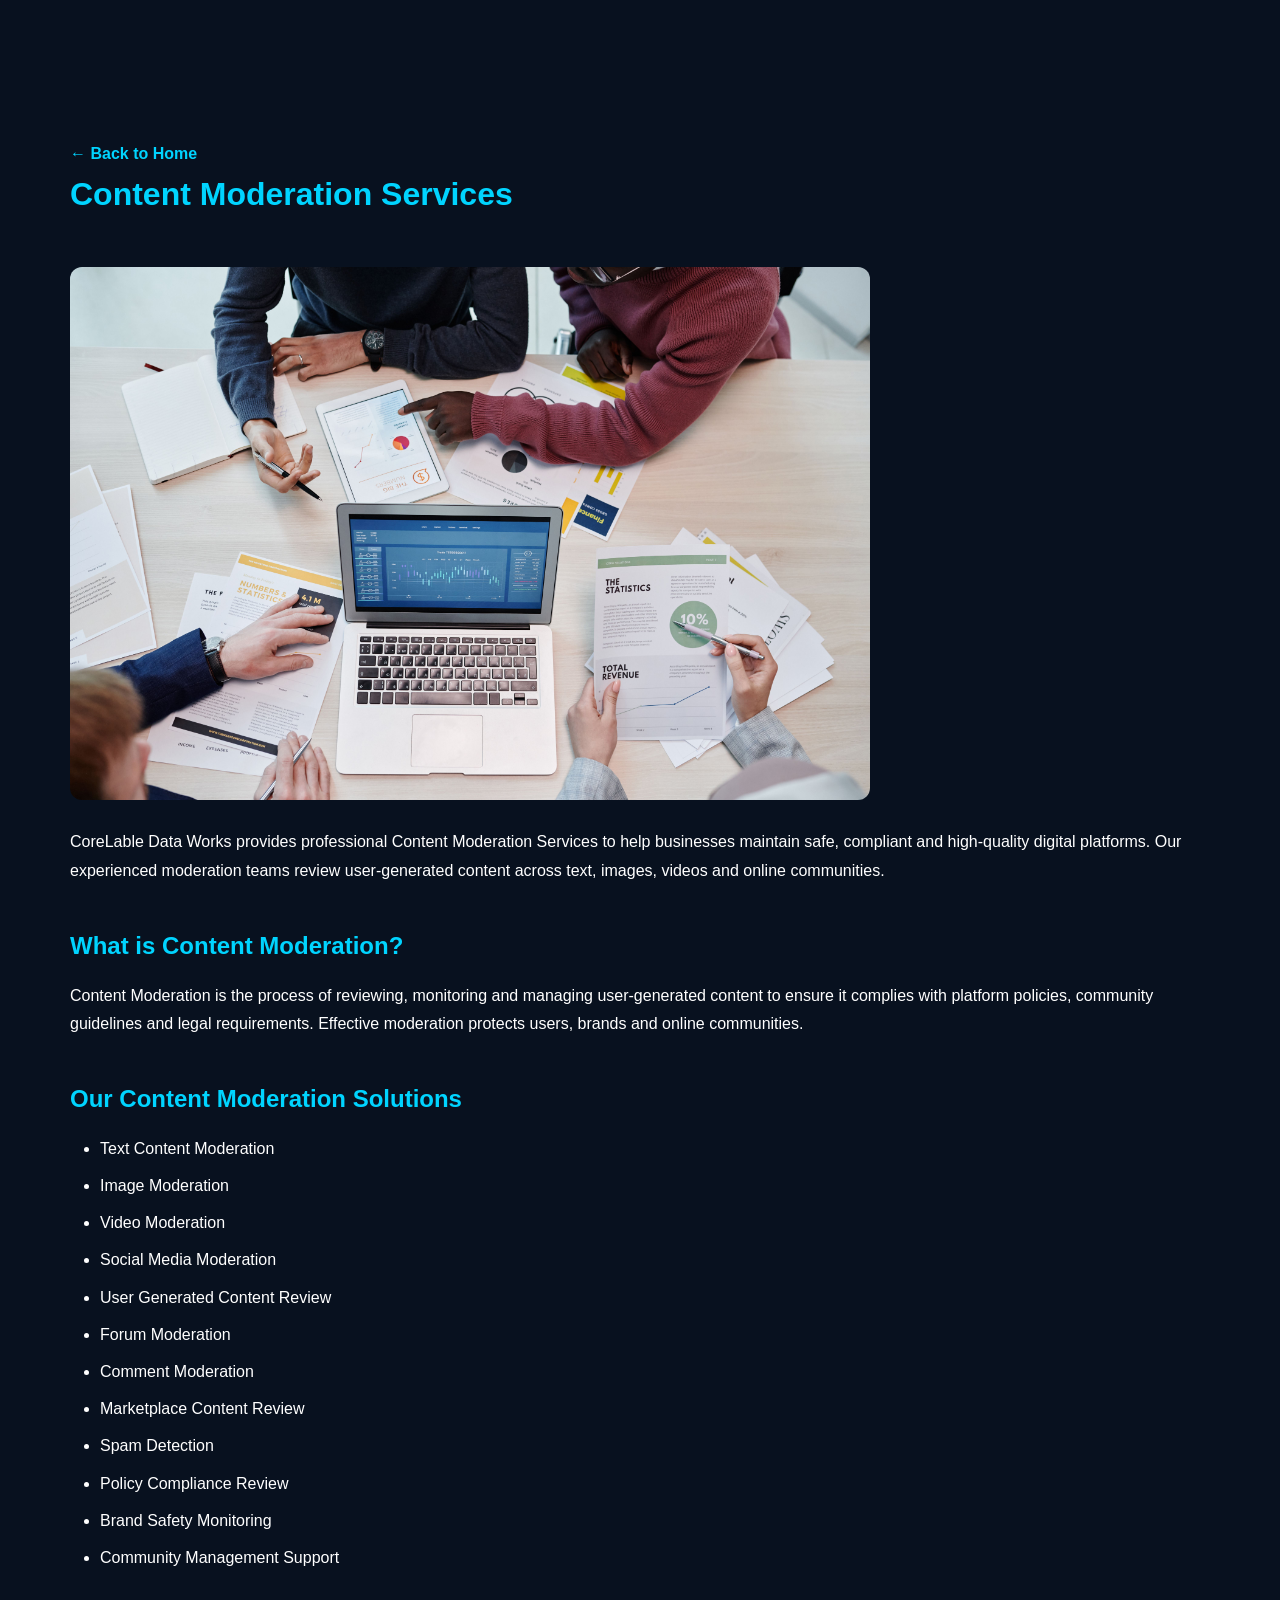
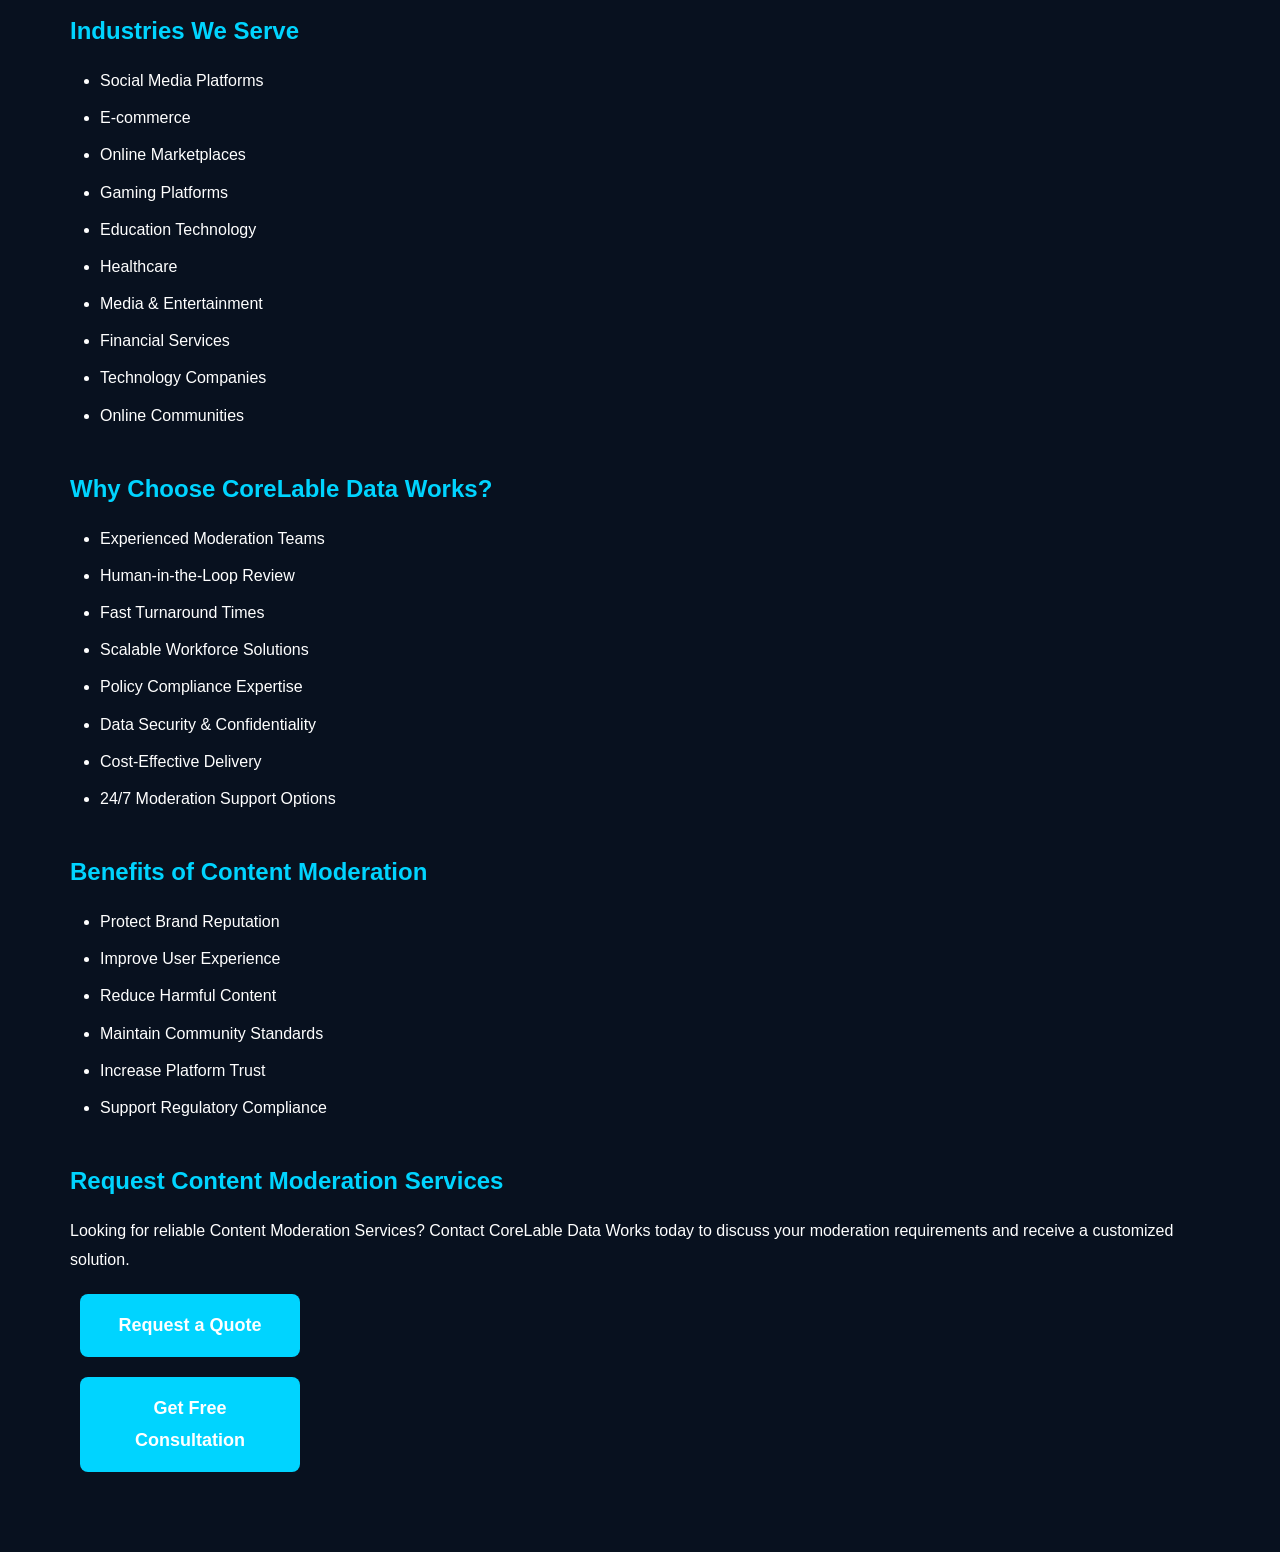
<file: content-moderation.html>
<!DOCTYPE html>
<html lang="en">
<head>
<meta charset="UTF-8">
<meta name="viewport" content="width=device-width, initial-scale=1.0">

<title>Content Moderation Services | Human & AI Content Review | CoreLable Data Works</title>

<meta name="description" content="Professional Content Moderation Services for text, images, videos, social media, forums and online communities. Human review and quality moderation solutions.">

<meta name="keywords" content="Content Moderation Services, Image Moderation, Video Moderation, Text Moderation, Social Media Moderation, User Generated Content Review">

<meta name="robots" content="index, follow">

<link rel="canonical" href="https://corelabledatworks.com/content-moderation">

<link rel="stylesheet" href="style.css">

<script type="application/ld+json">
{
"@context":"https://schema.org",
"@type":"Service",
"name":"Content Moderation Services",
"provider":{
"@type":"Organization",
"name":"CoreLable Data Works",
"url":"https://corelabledatworks.com"
}
}
</script>

</head>

<body>

<div class="ai-page">

<nav>
<a href="index.html">← Back to Home</a>
</nav>

<h1>Content Moderation Services</h1>

<img src="content-moderation.jpg"
alt="Content Moderation Services"
style="width:100%;max-width:800px;border-radius:12px;margin:20px 0;">

<p>
CoreLable Data Works provides professional Content Moderation Services to help businesses maintain safe, compliant and high-quality digital platforms. Our experienced moderation teams review user-generated content across text, images, videos and online communities.
</p>

<h2>What is Content Moderation?</h2>

<p>
Content Moderation is the process of reviewing, monitoring and managing user-generated content to ensure it complies with platform policies, community guidelines and legal requirements. Effective moderation protects users, brands and online communities.
</p>

<h2>Our Content Moderation Solutions</h2>

<ul>
<li>Text Content Moderation</li>
<li>Image Moderation</li>
<li>Video Moderation</li>
<li>Social Media Moderation</li>
<li>User Generated Content Review</li>
<li>Forum Moderation</li>
<li>Comment Moderation</li>
<li>Marketplace Content Review</li>
<li>Spam Detection</li>
<li>Policy Compliance Review</li>
<li>Brand Safety Monitoring</li>
<li>Community Management Support</li>
</ul>

<h2>Industries We Serve</h2>

<ul>
<li>Social Media Platforms</li>
<li>E-commerce</li>
<li>Online Marketplaces</li>
<li>Gaming Platforms</li>
<li>Education Technology</li>
<li>Healthcare</li>
<li>Media & Entertainment</li>
<li>Financial Services</li>
<li>Technology Companies</li>
<li>Online Communities</li>
</ul>

<h2>Why Choose CoreLable Data Works?</h2>

<ul>
<li>Experienced Moderation Teams</li>
<li>Human-in-the-Loop Review</li>
<li>Fast Turnaround Times</li>
<li>Scalable Workforce Solutions</li>
<li>Policy Compliance Expertise</li>
<li>Data Security & Confidentiality</li>
<li>Cost-Effective Delivery</li>
<li>24/7 Moderation Support Options</li>
</ul>

<h2>Benefits of Content Moderation</h2>

<ul>
<li>Protect Brand Reputation</li>
<li>Improve User Experience</li>
<li>Reduce Harmful Content</li>
<li>Maintain Community Standards</li>
<li>Increase Platform Trust</li>
<li>Support Regulatory Compliance</li>
</ul>

<h2>Request Content Moderation Services</h2>

<p>
Looking for reliable Content Moderation Services? Contact CoreLable Data Works today to discuss your moderation requirements and receive a customized solution.
</p>

<p>
<a href="index.html#contact" class="btn">
Request a Quote
</a>
</p>

<p>
<a href="mailto:info@corelabledatworks.com" class="btn">
Get Free Consultation
</a>
</p>

</div>

</body>
</html>
</file>
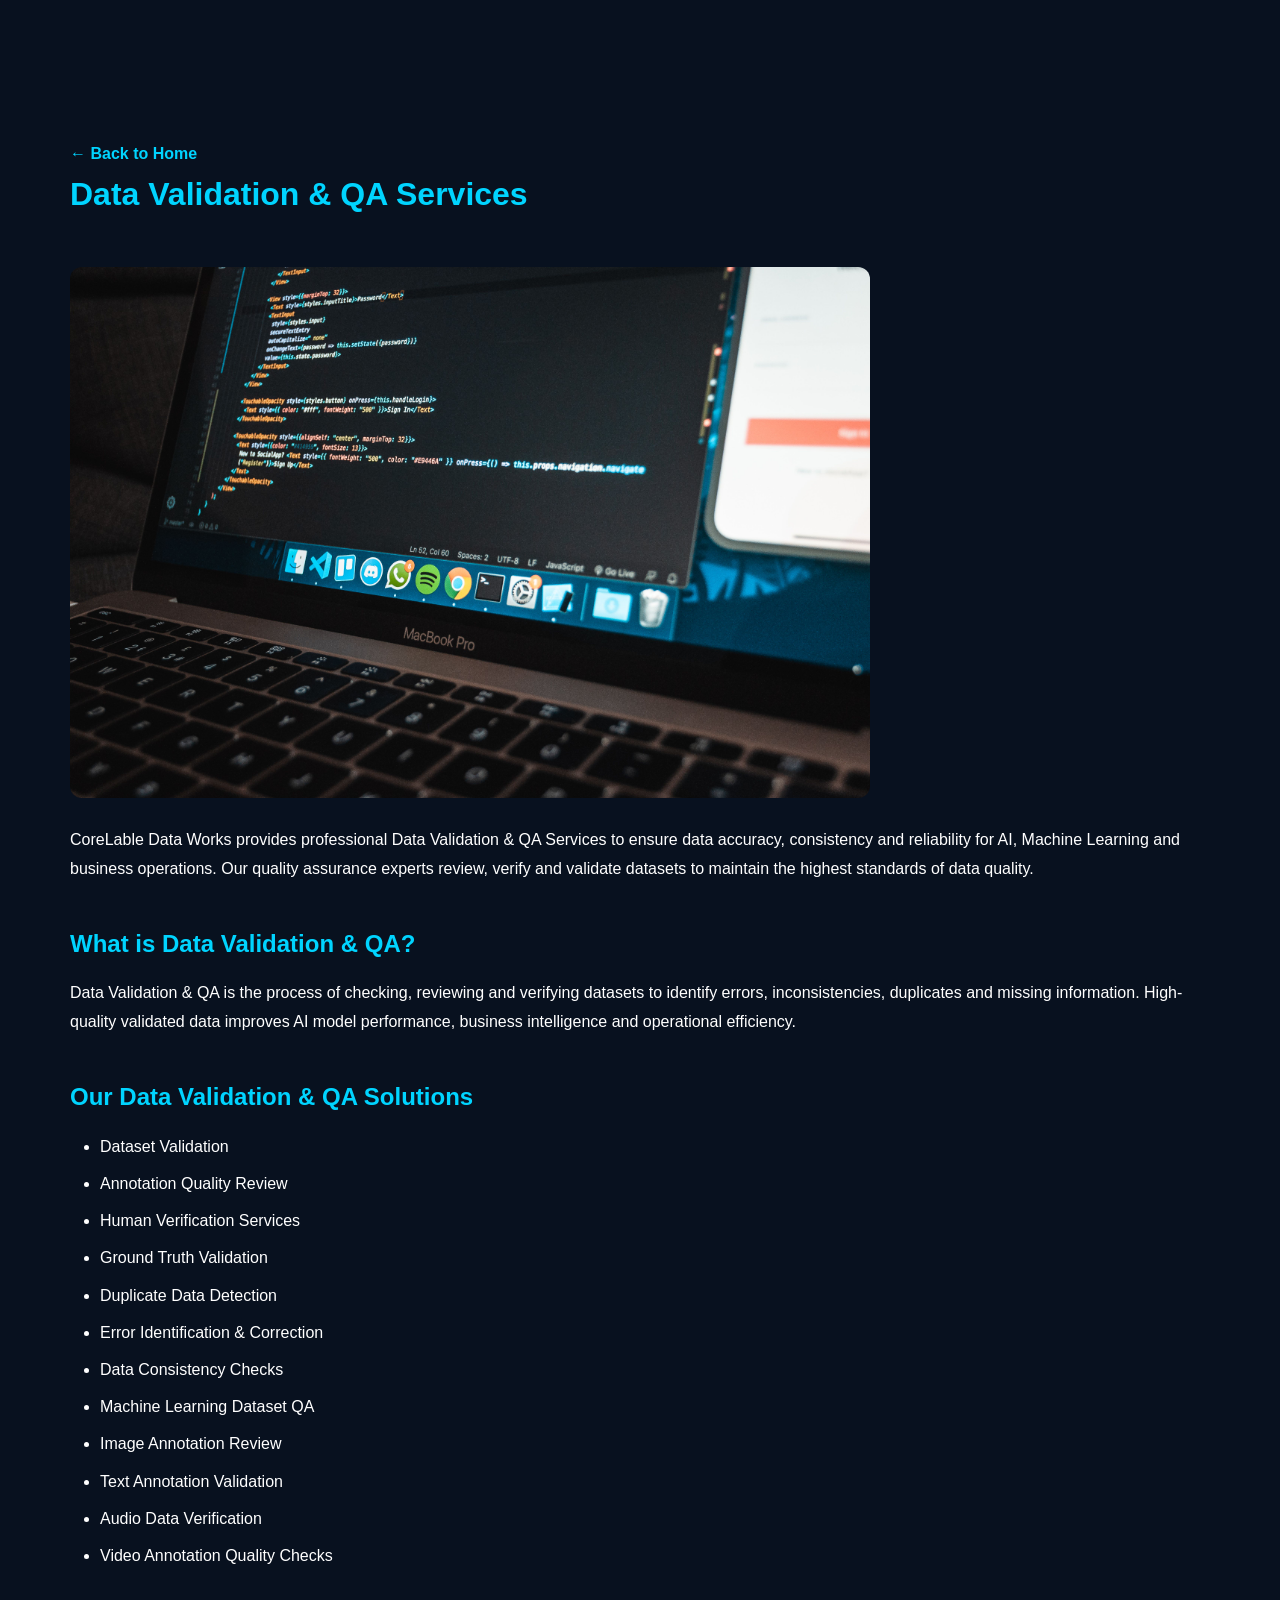
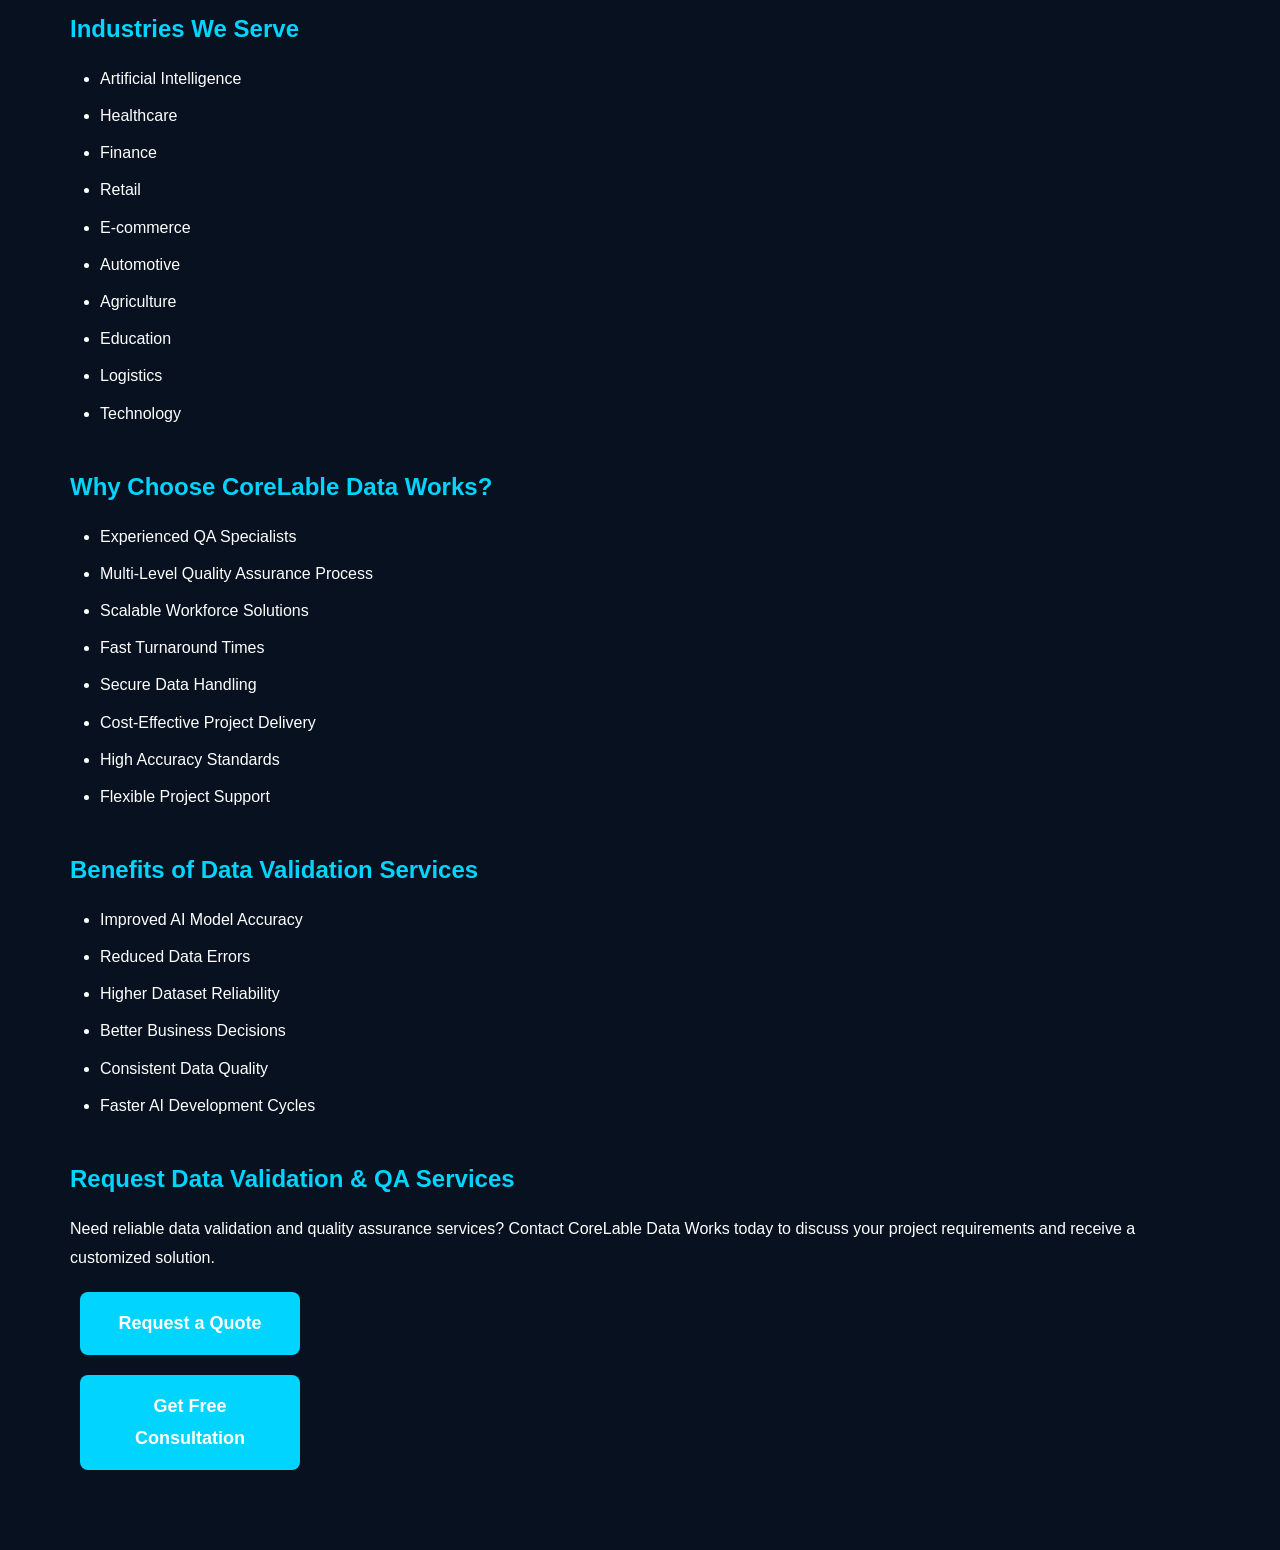
<file: data-validation-qa.html>
<!DOCTYPE html>
<html lang="en">
<head>
<meta charset="UTF-8">
<meta name="viewport" content="width=device-width, initial-scale=1.0">

<title>Data Validation & QA Services | Dataset Quality Assurance | CoreLable Data Works</title>

<meta name="description" content="Professional Data Validation & QA Services including dataset validation, annotation review, ground truth verification and quality assurance for AI and Machine Learning projects.">

<meta name="keywords" content="Data Validation Services, Data QA Services, Dataset Validation, Annotation Quality Assurance, Ground Truth Validation, AI Data QA, Machine Learning Data Quality">

<meta name="robots" content="index, follow">

<link rel="canonical" href="https://corelabledatworks.com/data-validation-qa">

<link rel="stylesheet" href="style.css">

<script type="application/ld+json">
{
"@context":"https://schema.org",
"@type":"Service",
"name":"Data Validation & QA Services",
"provider":{
"@type":"Organization",
"name":"CoreLable Data Works",
"url":"https://corelabledatworks.com"
}
}
</script>

</head>

<body>

<div class="ai-page">

<nav>
<a href="index.html">← Back to Home</a>
</nav>

<h1>Data Validation & QA Services</h1>

<img src="data-validation-qa.jpg"
alt="Data Validation and Quality Assurance Services"
style="width:100%;max-width:800px;border-radius:12px;margin:20px 0;">

<p>
CoreLable Data Works provides professional Data Validation & QA Services to ensure data accuracy, consistency and reliability for AI, Machine Learning and business operations. Our quality assurance experts review, verify and validate datasets to maintain the highest standards of data quality.
</p>

<h2>What is Data Validation & QA?</h2>

<p>
Data Validation & QA is the process of checking, reviewing and verifying datasets to identify errors, inconsistencies, duplicates and missing information. High-quality validated data improves AI model performance, business intelligence and operational efficiency.
</p>

<h2>Our Data Validation & QA Solutions</h2>

<ul>
<li>Dataset Validation</li>
<li>Annotation Quality Review</li>
<li>Human Verification Services</li>
<li>Ground Truth Validation</li>
<li>Duplicate Data Detection</li>
<li>Error Identification & Correction</li>
<li>Data Consistency Checks</li>
<li>Machine Learning Dataset QA</li>
<li>Image Annotation Review</li>
<li>Text Annotation Validation</li>
<li>Audio Data Verification</li>
<li>Video Annotation Quality Checks</li>
</ul>

<h2>Industries We Serve</h2>

<ul>
<li>Artificial Intelligence</li>
<li>Healthcare</li>
<li>Finance</li>
<li>Retail</li>
<li>E-commerce</li>
<li>Automotive</li>
<li>Agriculture</li>
<li>Education</li>
<li>Logistics</li>
<li>Technology</li>
</ul>

<h2>Why Choose CoreLable Data Works?</h2>

<ul>
<li>Experienced QA Specialists</li>
<li>Multi-Level Quality Assurance Process</li>
<li>Scalable Workforce Solutions</li>
<li>Fast Turnaround Times</li>
<li>Secure Data Handling</li>
<li>Cost-Effective Project Delivery</li>
<li>High Accuracy Standards</li>
<li>Flexible Project Support</li>
</ul>

<h2>Benefits of Data Validation Services</h2>

<ul>
<li>Improved AI Model Accuracy</li>
<li>Reduced Data Errors</li>
<li>Higher Dataset Reliability</li>
<li>Better Business Decisions</li>
<li>Consistent Data Quality</li>
<li>Faster AI Development Cycles</li>
</ul>

<h2>Request Data Validation & QA Services</h2>

<p>
Need reliable data validation and quality assurance services? Contact CoreLable Data Works today to discuss your project requirements and receive a customized solution.
</p>

<p>
<a href="index.html#contact" class="btn">
Request a Quote
</a>
</p>

<p>
<a href="mailto:info@corelabledatworks.com" class="btn">
Get Free Consultation
</a>
</p>

</div>

</body>
</html>
</file>
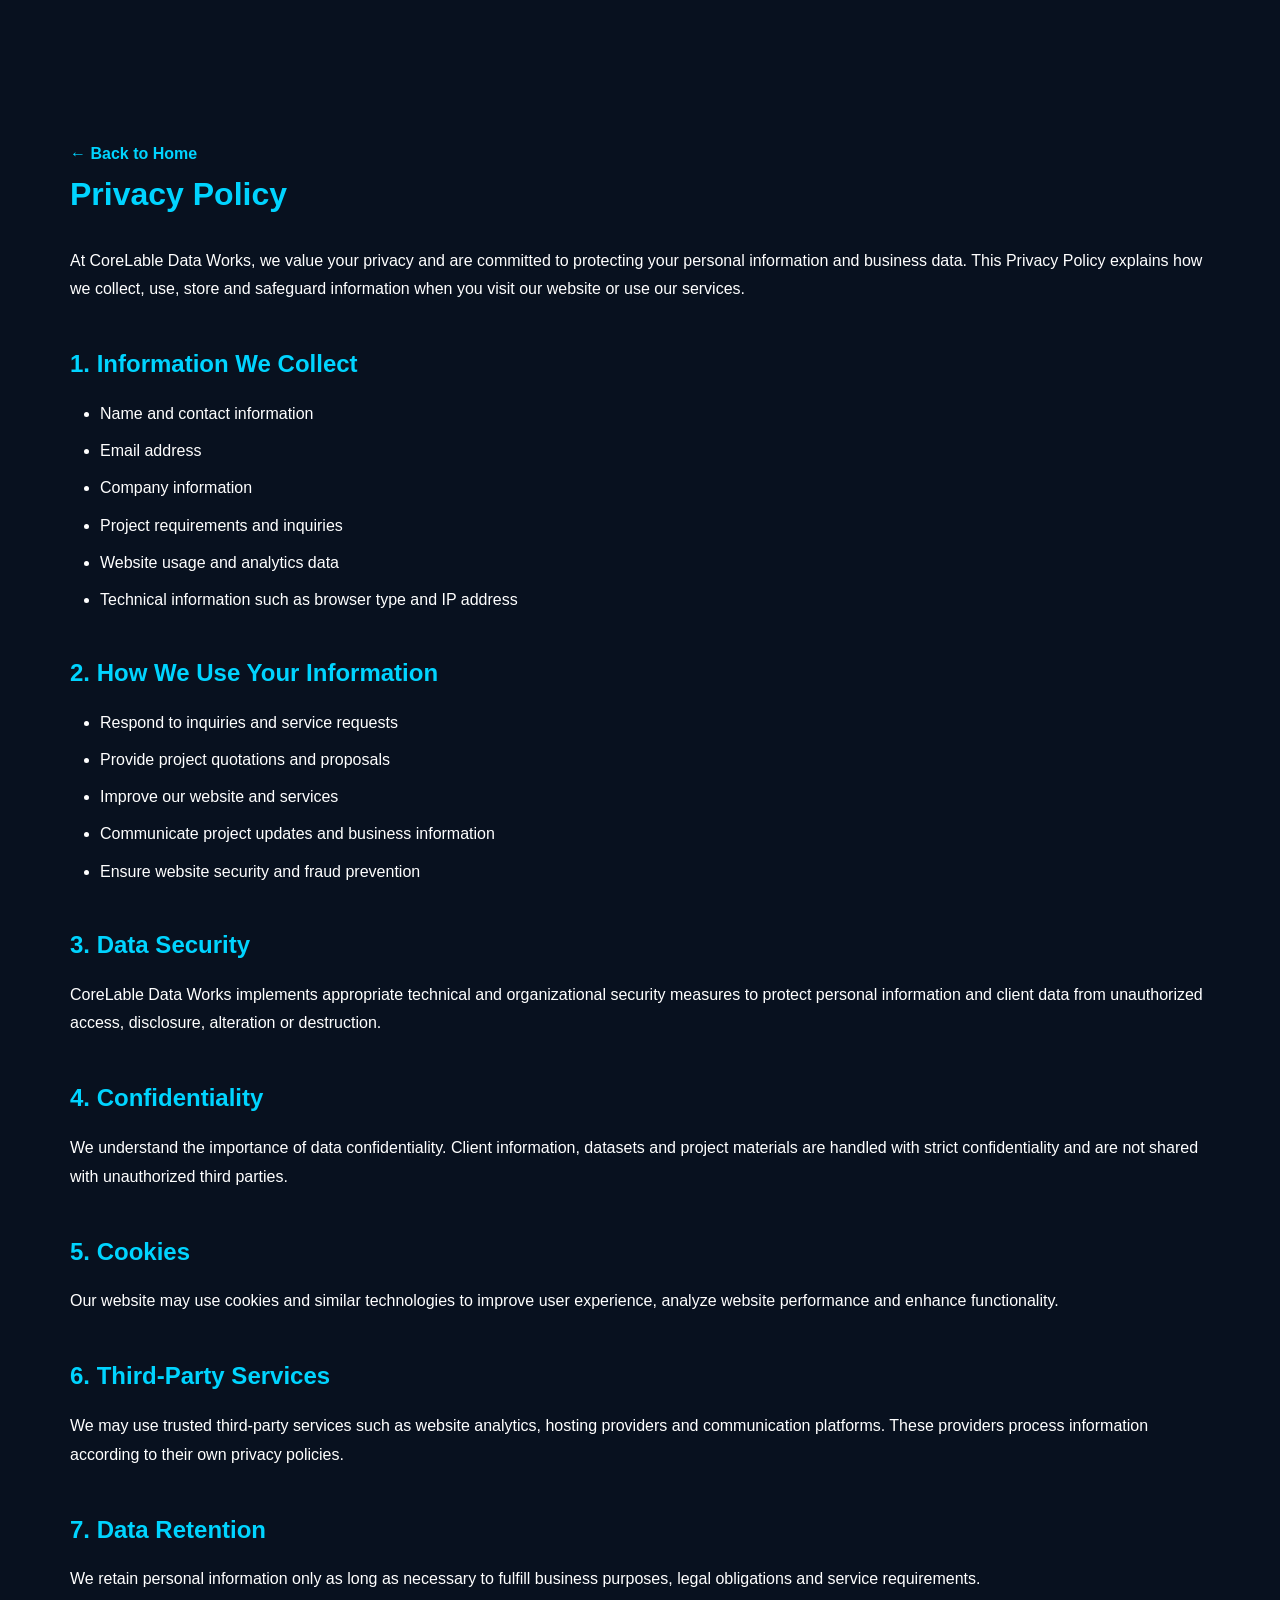
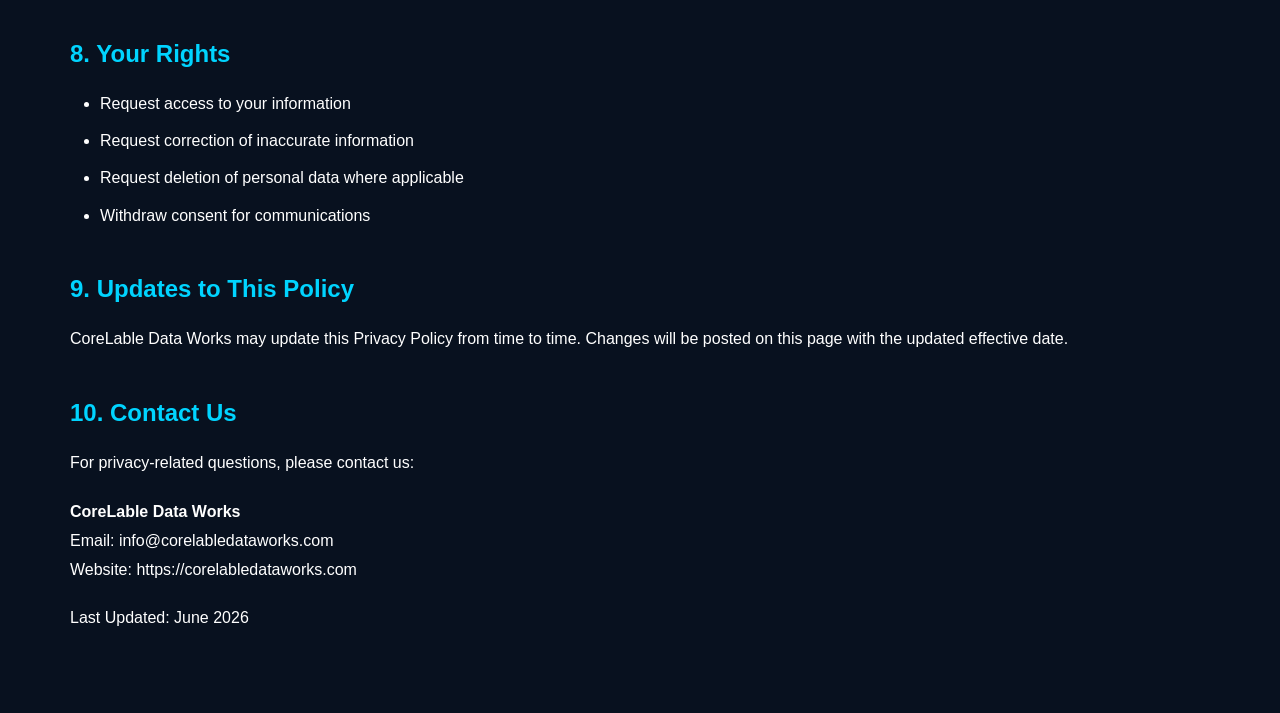
<file: privacy.html>
<!DOCTYPE html>
<html lang="en">
<head>
<meta charset="UTF-8">
<meta name="viewport" content="width=device-width, initial-scale=1.0">

<title>Privacy Policy | CoreLable Data Works</title>

<meta name="description" content="Privacy Policy of CoreLable Data Works. Learn how we collect, use, store and protect your personal information and business data.">

<link rel="stylesheet" href="style.css">
</head>

<body>

<div class="ai-page">

<nav>
<a href="index.html">← Back to Home</a>
</nav>

<h1>Privacy Policy</h1>

<p>
At CoreLable Data Works, we value your privacy and are committed to protecting your personal information and business data. This Privacy Policy explains how we collect, use, store and safeguard information when you visit our website or use our services.
</p>

<h2>1. Information We Collect</h2>

<ul>
<li>Name and contact information</li>
<li>Email address</li>
<li>Company information</li>
<li>Project requirements and inquiries</li>
<li>Website usage and analytics data</li>
<li>Technical information such as browser type and IP address</li>
</ul>

<h2>2. How We Use Your Information</h2>

<ul>
<li>Respond to inquiries and service requests</li>
<li>Provide project quotations and proposals</li>
<li>Improve our website and services</li>
<li>Communicate project updates and business information</li>
<li>Ensure website security and fraud prevention</li>
</ul>

<h2>3. Data Security</h2>

<p>
CoreLable Data Works implements appropriate technical and organizational security measures to protect personal information and client data from unauthorized access, disclosure, alteration or destruction.
</p>

<h2>4. Confidentiality</h2>

<p>
We understand the importance of data confidentiality. Client information, datasets and project materials are handled with strict confidentiality and are not shared with unauthorized third parties.
</p>

<h2>5. Cookies</h2>

<p>
Our website may use cookies and similar technologies to improve user experience, analyze website performance and enhance functionality.
</p>

<h2>6. Third-Party Services</h2>

<p>
We may use trusted third-party services such as website analytics, hosting providers and communication platforms. These providers process information according to their own privacy policies.
</p>

<h2>7. Data Retention</h2>

<p>
We retain personal information only as long as necessary to fulfill business purposes, legal obligations and service requirements.
</p>

<h2>8. Your Rights</h2>

<ul>
<li>Request access to your information</li>
<li>Request correction of inaccurate information</li>
<li>Request deletion of personal data where applicable</li>
<li>Withdraw consent for communications</li>
</ul>

<h2>9. Updates to This Policy</h2>

<p>
CoreLable Data Works may update this Privacy Policy from time to time. Changes will be posted on this page with the updated effective date.
</p>

<h2>10. Contact Us</h2>

<p>
For privacy-related questions, please contact us:
</p>

<p>
<strong>CoreLable Data Works</strong><br>
Email: info@corelabledataworks.com<br>
Website: https://corelabledataworks.com
</p>

<p>
Last Updated: June 2026
</p>

</div>

</body>
</html>
</file>
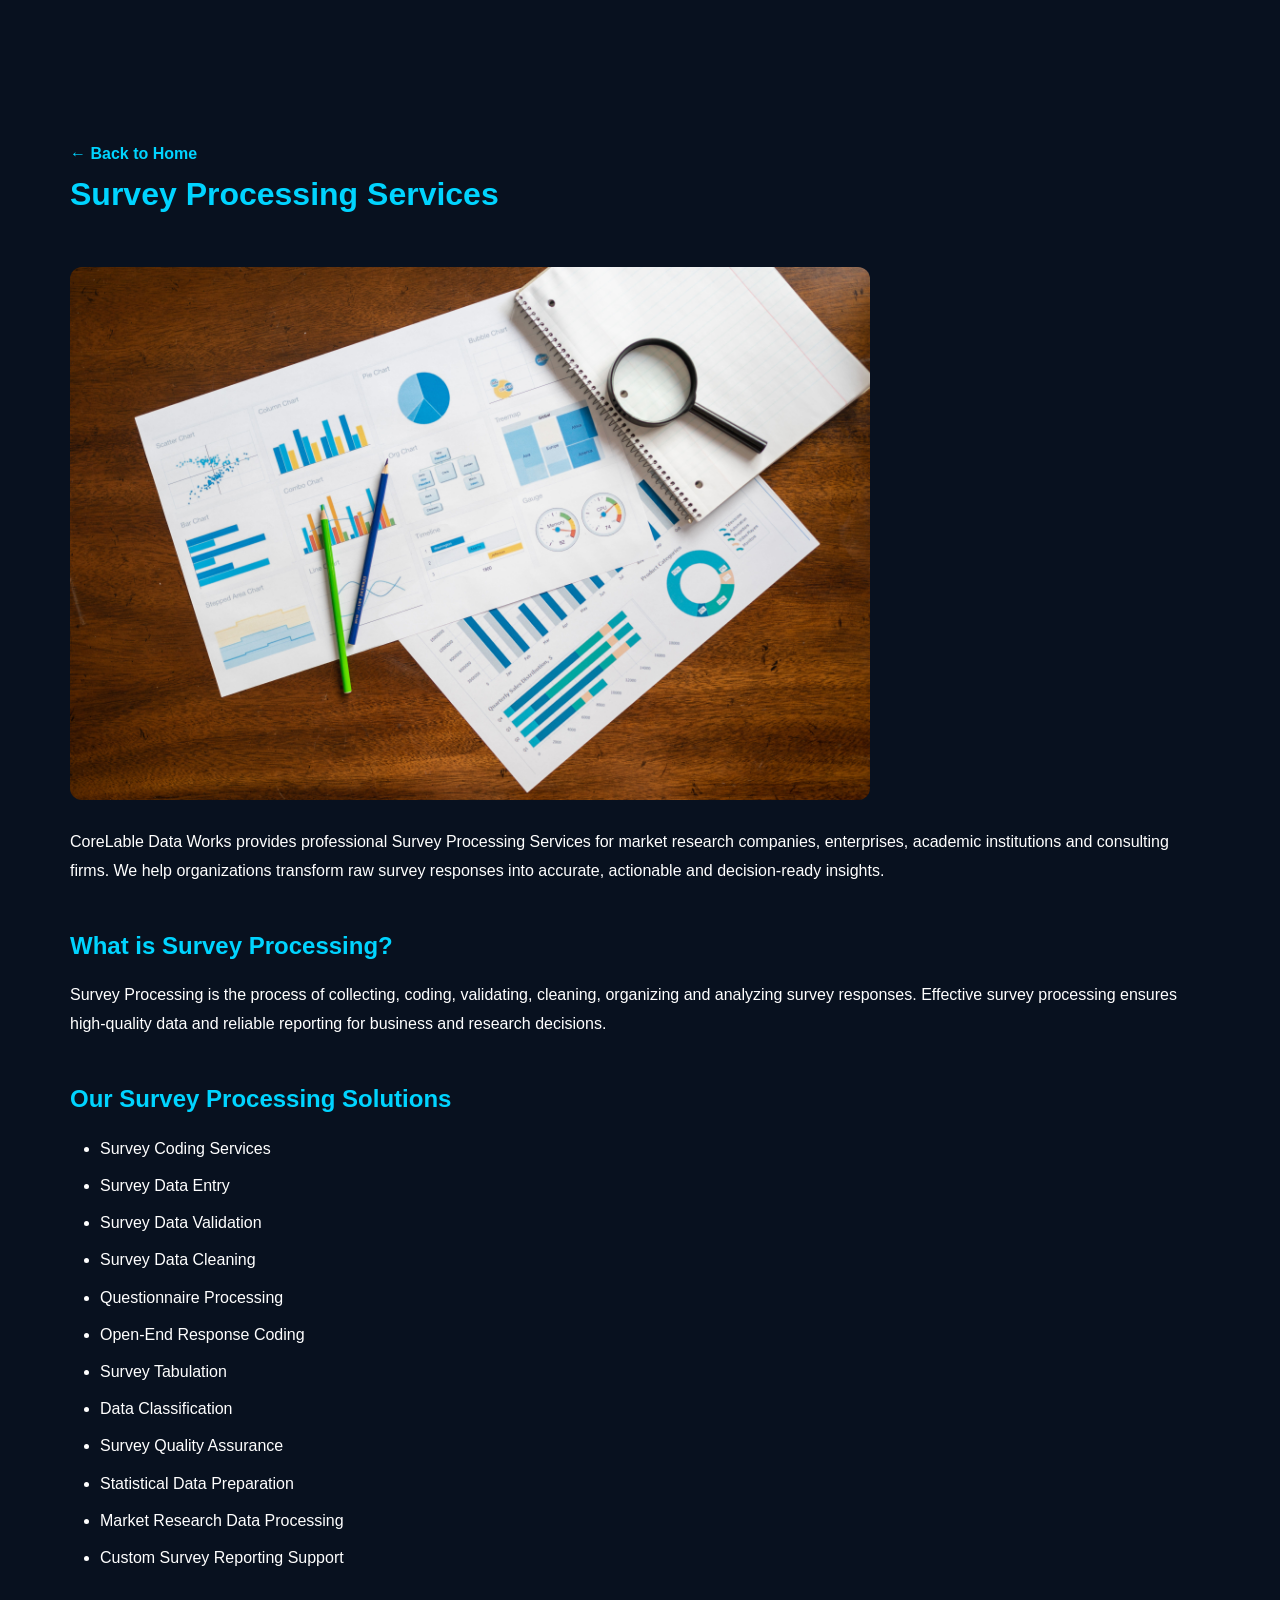
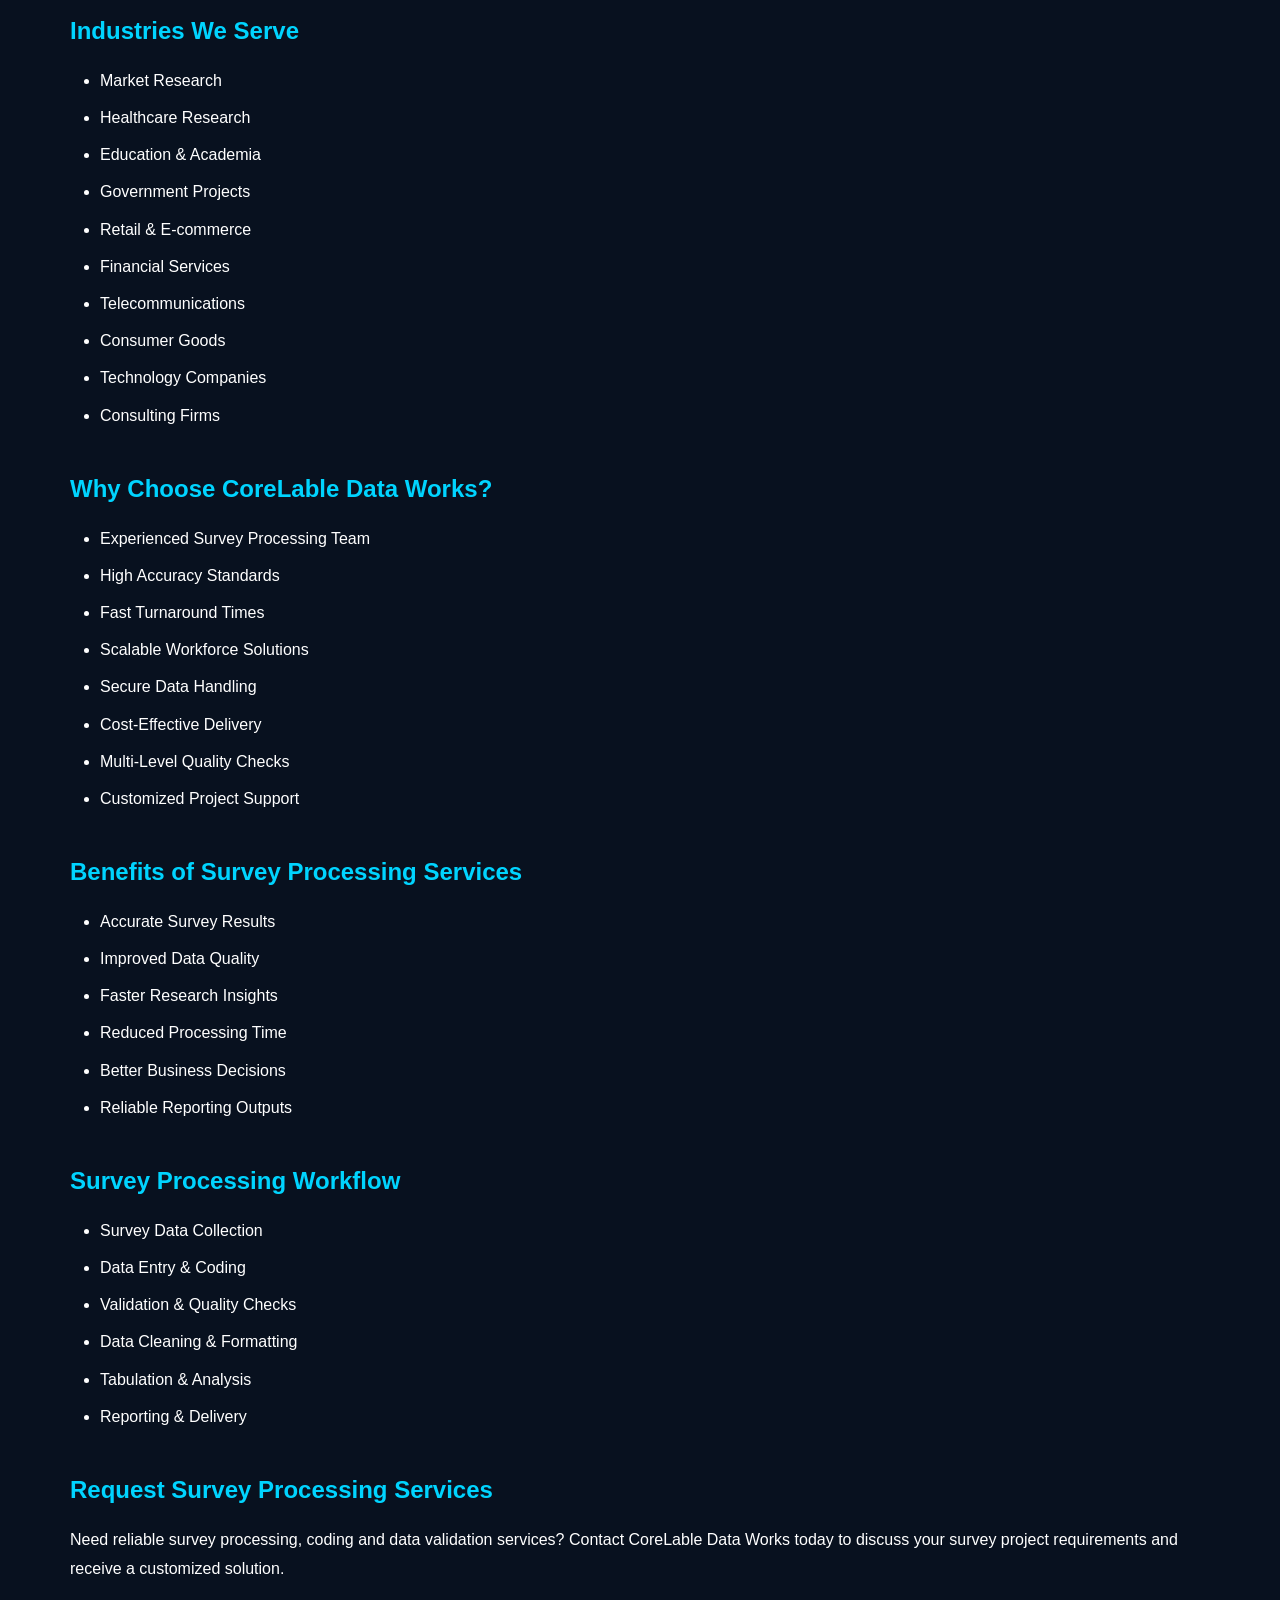
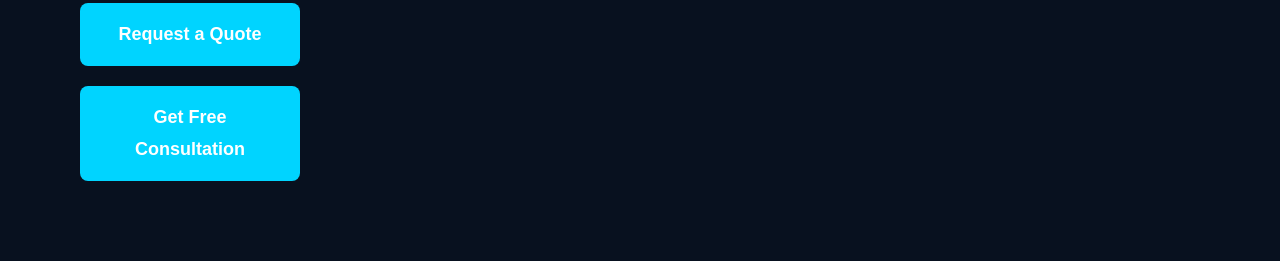
<file: survey-processing.html>
<!DOCTYPE html>
<html lang="en">
<head>
<meta charset="UTF-8">
<meta name="viewport" content="width=device-width, initial-scale=1.0">

<title>Survey Processing Services | Survey Coding & Data Analysis | CoreLable Data Works</title>

<meta name="description" content="Professional Survey Processing Services including survey coding, data validation, data cleaning, tabulation, reporting and survey data management solutions.">

<meta name="keywords" content="Survey Processing Services, Survey Coding, Survey Data Validation, Survey Data Entry, Survey Tabulation, Market Research Data Processing">

<meta name="robots" content="index, follow">

<link rel="canonical" href="https://corelabledatworks.com/survey-processing">

<link rel="stylesheet" href="style.css">

<script type="application/ld+json">
{
"@context":"https://schema.org",
"@type":"Service",
"name":"Survey Processing Services",
"provider":{
"@type":"Organization",
"name":"CoreLable Data Works",
"url":"https://corelabledatworks.com"
}
}
</script>

</head>

<body>

<div class="ai-page">

<nav>
<a href="index.html">← Back to Home</a>
</nav>

<h1>Survey Processing Services</h1>

<img src="survey-processing.jpg"
alt="Survey Processing Services"
style="width:100%;max-width:800px;border-radius:12px;margin:20px 0;">

<p>
CoreLable Data Works provides professional Survey Processing Services for market research companies, enterprises, academic institutions and consulting firms. We help organizations transform raw survey responses into accurate, actionable and decision-ready insights.
</p>

<h2>What is Survey Processing?</h2>

<p>
Survey Processing is the process of collecting, coding, validating, cleaning, organizing and analyzing survey responses. Effective survey processing ensures high-quality data and reliable reporting for business and research decisions.
</p>

<h2>Our Survey Processing Solutions</h2>

<ul>
<li>Survey Coding Services</li>
<li>Survey Data Entry</li>
<li>Survey Data Validation</li>
<li>Survey Data Cleaning</li>
<li>Questionnaire Processing</li>
<li>Open-End Response Coding</li>
<li>Survey Tabulation</li>
<li>Data Classification</li>
<li>Survey Quality Assurance</li>
<li>Statistical Data Preparation</li>
<li>Market Research Data Processing</li>
<li>Custom Survey Reporting Support</li>
</ul>

<h2>Industries We Serve</h2>

<ul>
<li>Market Research</li>
<li>Healthcare Research</li>
<li>Education & Academia</li>
<li>Government Projects</li>
<li>Retail & E-commerce</li>
<li>Financial Services</li>
<li>Telecommunications</li>
<li>Consumer Goods</li>
<li>Technology Companies</li>
<li>Consulting Firms</li>
</ul>

<h2>Why Choose CoreLable Data Works?</h2>

<ul>
<li>Experienced Survey Processing Team</li>
<li>High Accuracy Standards</li>
<li>Fast Turnaround Times</li>
<li>Scalable Workforce Solutions</li>
<li>Secure Data Handling</li>
<li>Cost-Effective Delivery</li>
<li>Multi-Level Quality Checks</li>
<li>Customized Project Support</li>
</ul>

<h2>Benefits of Survey Processing Services</h2>

<ul>
<li>Accurate Survey Results</li>
<li>Improved Data Quality</li>
<li>Faster Research Insights</li>
<li>Reduced Processing Time</li>
<li>Better Business Decisions</li>
<li>Reliable Reporting Outputs</li>
</ul>

<h2>Survey Processing Workflow</h2>

<ul>
<li>Survey Data Collection</li>
<li>Data Entry & Coding</li>
<li>Validation & Quality Checks</li>
<li>Data Cleaning & Formatting</li>
<li>Tabulation & Analysis</li>
<li>Reporting & Delivery</li>
</ul>

<h2>Request Survey Processing Services</h2>

<p>
Need reliable survey processing, coding and data validation services? Contact CoreLable Data Works today to discuss your survey project requirements and receive a customized solution.
</p>

<p>
<a href="index.html#contact" class="btn">
Request a Quote
</a>
</p>

<p>
<a href="mailto:info@corelabledatworks.com" class="btn">
Get Free Consultation
</a>
</p>

</div>

</body>
</html>
</file>
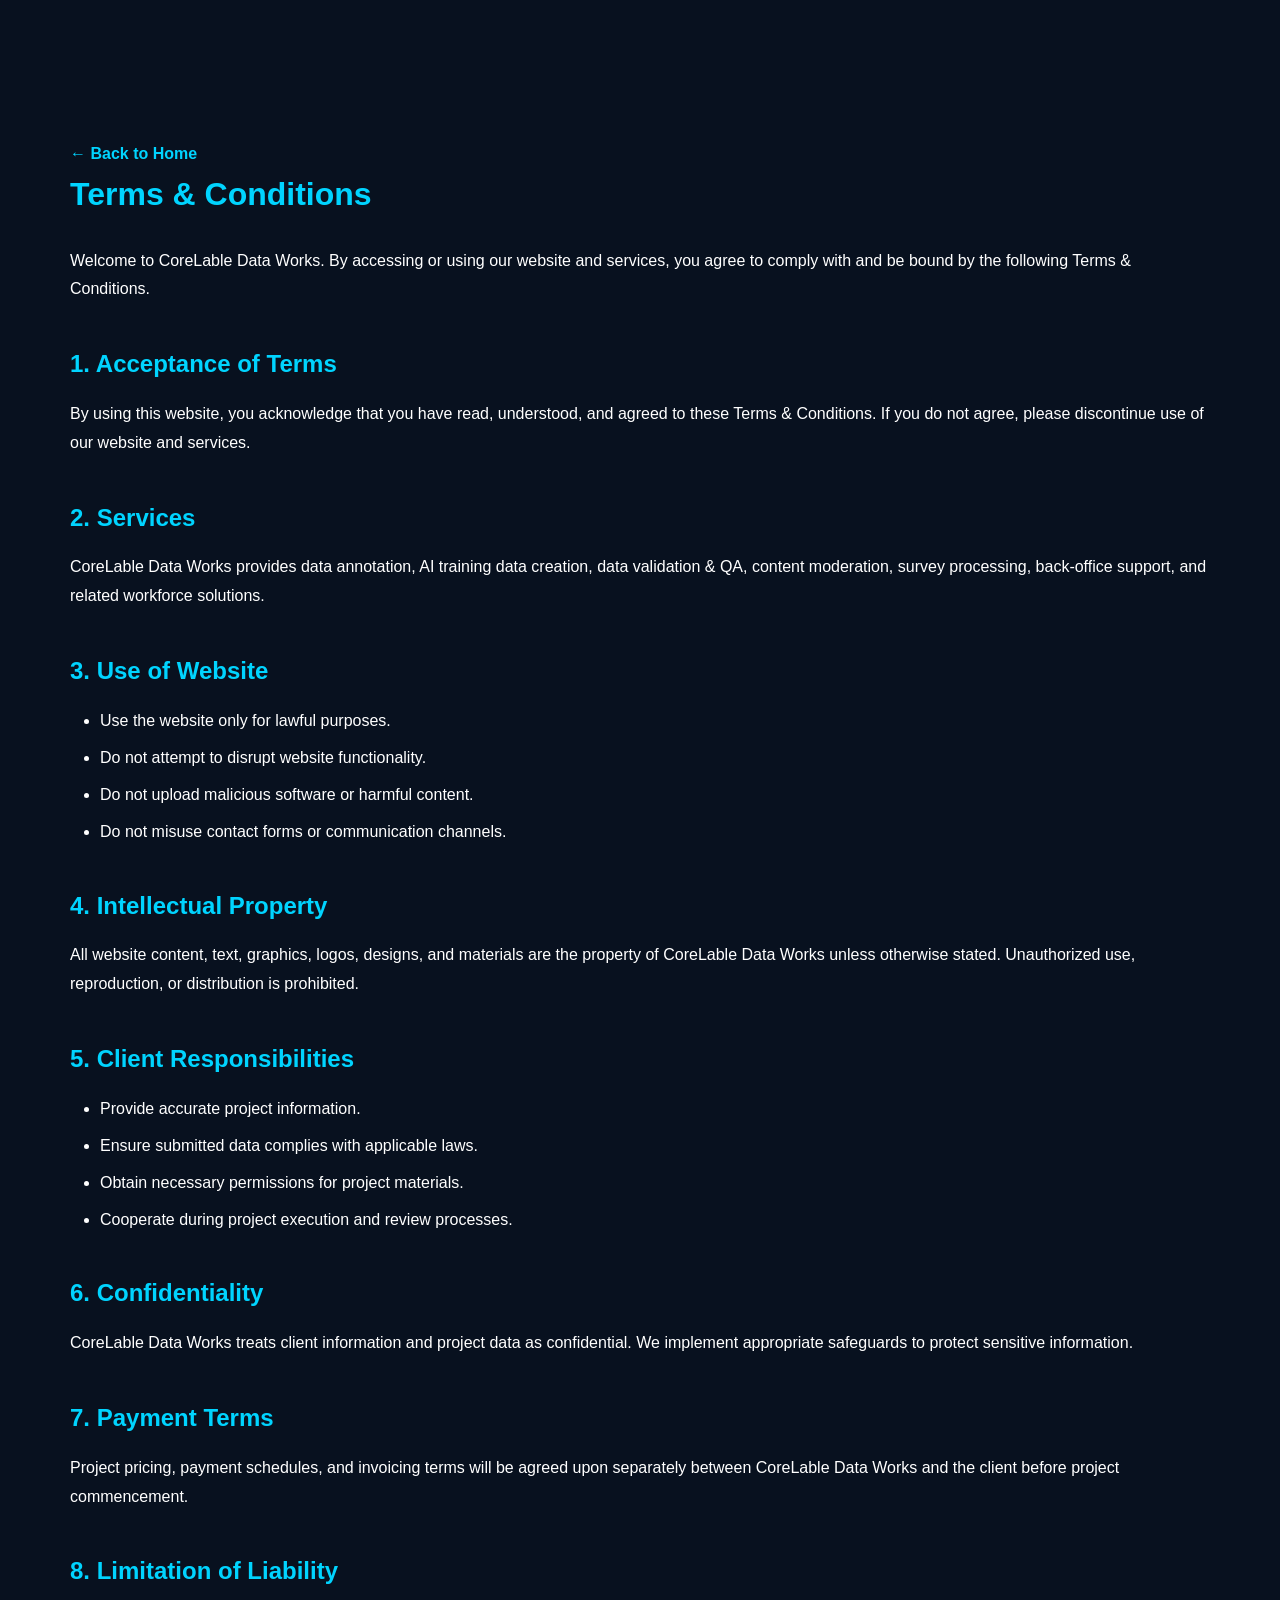
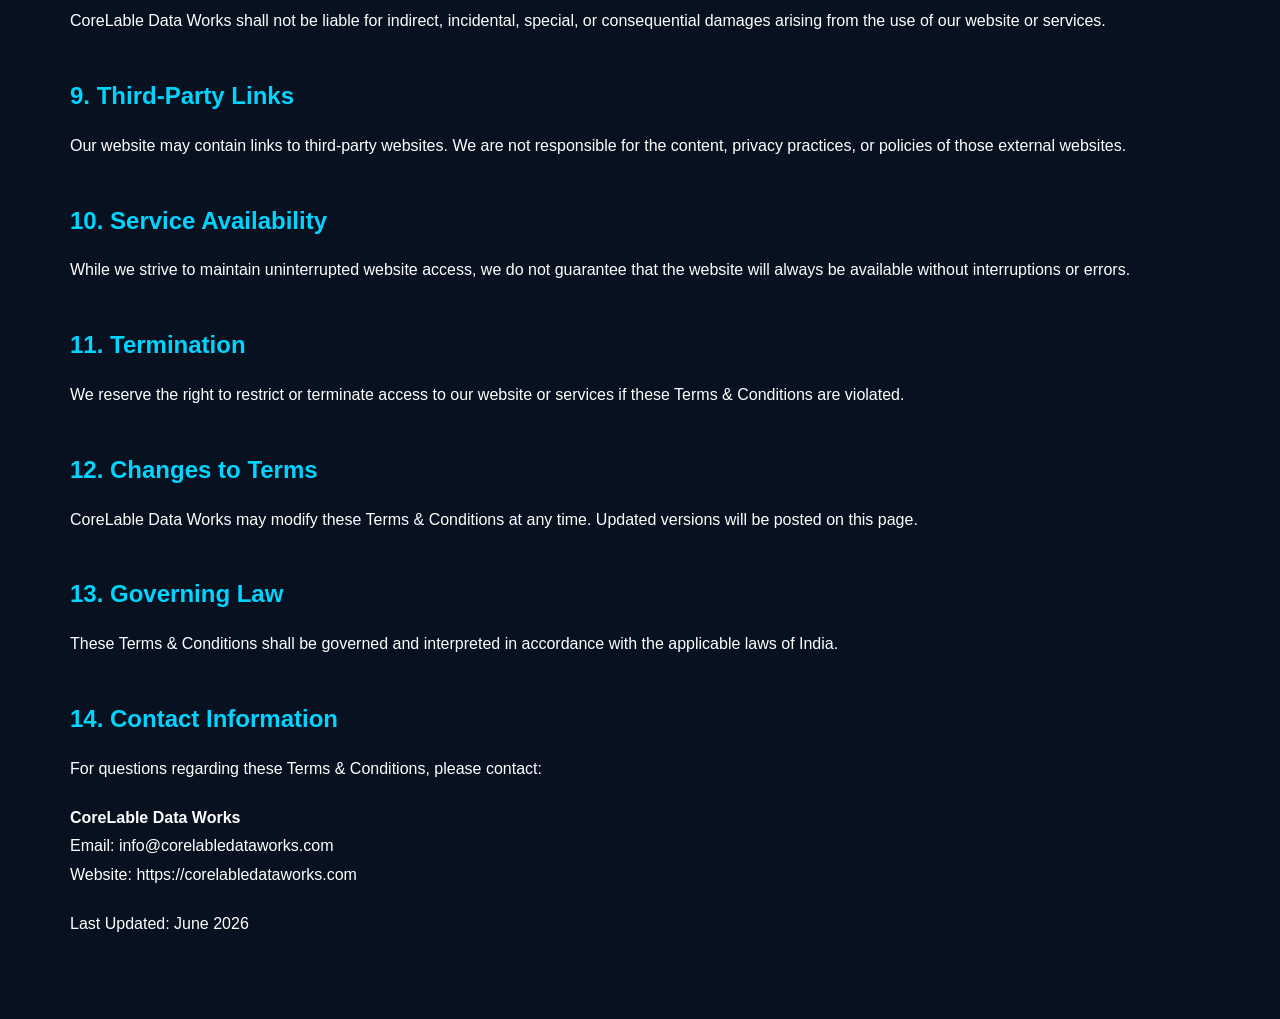
<file: terms.html>
<!DOCTYPE html>
<html lang="en">
<head>
<meta charset="UTF-8">
<meta name="viewport" content="width=device-width, initial-scale=1.0">

<title>Terms & Conditions | CoreLable Data Works</title>

<meta name="description" content="Terms and Conditions of CoreLable Data Works governing the use of our website and services.">

<link rel="stylesheet" href="style.css">
</head>

<body>

<div class="ai-page">

<nav>
<a href="index.html">← Back to Home</a>
</nav>

<h1>Terms & Conditions</h1>

<p>
Welcome to CoreLable Data Works. By accessing or using our website and services, you agree to comply with and be bound by the following Terms & Conditions.
</p>

<h2>1. Acceptance of Terms</h2>

<p>
By using this website, you acknowledge that you have read, understood, and agreed to these Terms & Conditions. If you do not agree, please discontinue use of our website and services.
</p>

<h2>2. Services</h2>

<p>
CoreLable Data Works provides data annotation, AI training data creation, data validation & QA, content moderation, survey processing, back-office support, and related workforce solutions.
</p>

<h2>3. Use of Website</h2>

<ul>
<li>Use the website only for lawful purposes.</li>
<li>Do not attempt to disrupt website functionality.</li>
<li>Do not upload malicious software or harmful content.</li>
<li>Do not misuse contact forms or communication channels.</li>
</ul>

<h2>4. Intellectual Property</h2>

<p>
All website content, text, graphics, logos, designs, and materials are the property of CoreLable Data Works unless otherwise stated. Unauthorized use, reproduction, or distribution is prohibited.
</p>

<h2>5. Client Responsibilities</h2>

<ul>
<li>Provide accurate project information.</li>
<li>Ensure submitted data complies with applicable laws.</li>
<li>Obtain necessary permissions for project materials.</li>
<li>Cooperate during project execution and review processes.</li>
</ul>

<h2>6. Confidentiality</h2>

<p>
CoreLable Data Works treats client information and project data as confidential. We implement appropriate safeguards to protect sensitive information.
</p>

<h2>7. Payment Terms</h2>

<p>
Project pricing, payment schedules, and invoicing terms will be agreed upon separately between CoreLable Data Works and the client before project commencement.
</p>

<h2>8. Limitation of Liability</h2>

<p>
CoreLable Data Works shall not be liable for indirect, incidental, special, or consequential damages arising from the use of our website or services.
</p>

<h2>9. Third-Party Links</h2>

<p>
Our website may contain links to third-party websites. We are not responsible for the content, privacy practices, or policies of those external websites.
</p>

<h2>10. Service Availability</h2>

<p>
While we strive to maintain uninterrupted website access, we do not guarantee that the website will always be available without interruptions or errors.
</p>

<h2>11. Termination</h2>

<p>
We reserve the right to restrict or terminate access to our website or services if these Terms & Conditions are violated.
</p>

<h2>12. Changes to Terms</h2>

<p>
CoreLable Data Works may modify these Terms & Conditions at any time. Updated versions will be posted on this page.
</p>

<h2>13. Governing Law</h2>

<p>
These Terms & Conditions shall be governed and interpreted in accordance with the applicable laws of India.
</p>

<h2>14. Contact Information</h2>

<p>
For questions regarding these Terms & Conditions, please contact:
</p>

<p>
<strong>CoreLable Data Works</strong><br>
Email: info@corelabledataworks.com<br>
Website: https://corelabledataworks.com
</p>

<p>
Last Updated: June 2026
</p>

</div>

</body>
</html>
</file>
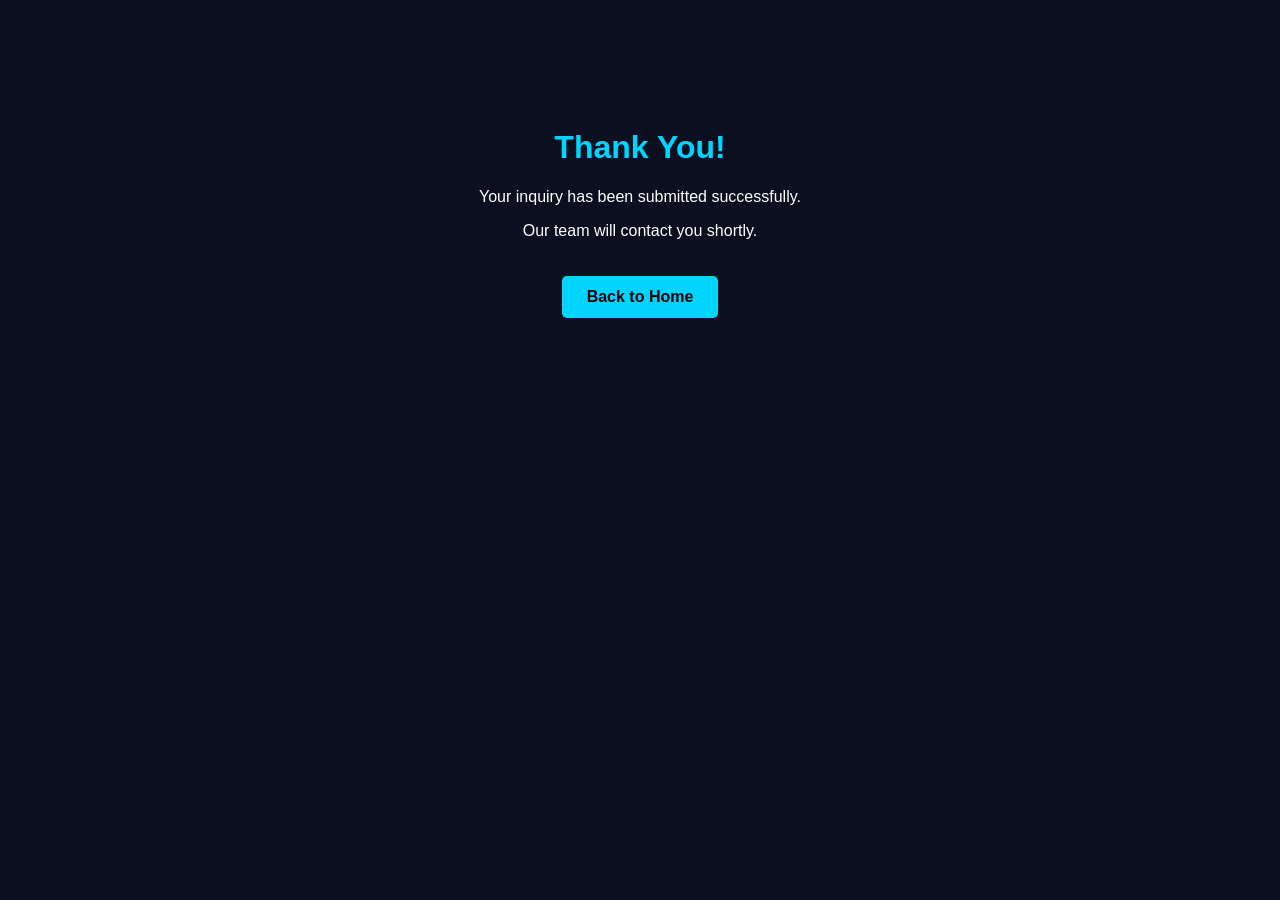
<file: thankyou.html>
<!DOCTYPE html>
<html lang="en">
<head>
<meta charset="UTF-8">
<meta name="viewport" content="width=device-width, initial-scale=1.0">
<title>Thank You - CoreLable Data Works</title>
<style>
body{
font-family:Arial,sans-serif;
background:#0b1020;
color:white;
text-align:center;
padding:100px 20px;
}

h1{
color:#00d4ff;
}

a{
display:inline-block;
margin-top:20px;
padding:12px 25px;
background:#00d4ff;
color:#000;
text-decoration:none;
border-radius:5px;
font-weight:bold;
}
</style>
</head>
<body>

<h1>Thank You!</h1>

<p>Your inquiry has been submitted successfully.</p>

<p>Our team will contact you shortly.</p>

<a href="https://corelabledataworks.com">Back to Home</a>

</body>
</html>
</file>
<file: style.css>
* {
    margin: 0;
    padding: 0;
    box-sizing: border-box;
    scroll-behavior: smooth;
}

body {
    font-family: 'Segoe UI', Arial, sans-serif;
    background:#08111f;
    color:#ffffff;
    line-height: 1.7;
    padding-top: 80px;
}

/* NAVBAR */

#navbar {
    position: fixed;
    top: 0;
    left: 0;
    width: 100%;
    z-index: 1000;
    padding: 15px 50px;
    background: rgba(5, 15, 40, 0.75);
    backdrop-filter: blur(10px);
    transition: all 0.3s ease;
}

.navbar-scrolled{
    background:rgba(5,15,40,.92);
    backdrop-filter:blur(15px);
    -webkit-backdrop-filter:blur(15px);
    box-shadow:0 8px 30px rgba(0,0,0,.3);
}

.logo {
    display: flex;
    align-items: center;
    gap: 15px;
    font-size: 20px;
    font-weight: 700;
    margin-left: 25px;
}

.logo img {
    width: auto;
    height: 120px;
    object-fit: contain;
}
.logo span{
    font-size: 18px;
    font-weight: 700;
    white-space: nowrap;
}

.menu {
    display: flex;
    align-items: center;
    margin-left: 300px;
    gap: 25px;
}

.navbar {
    display: flex;
    align-items: center;
    justify-content: flex-start;
    width: 100%;
}

.menu a {
    color: white;
    text-decoration: none;
    margin-left: 28px;
    font-size: 15px;
    font-weight: 600;
    letter-spacing: 1px;
    transition: .3s;
    white-space: nowrap;
}

.menu a:hover {
    color: #33b5ff;
}

/* HERO */

.hero {
    min-height: 100vh;
    display: flex;
    justify-content: center;
    align-items: center;
    text-align: center;
    padding: 120px 8% 100px;
    background:
        radial-gradient(circle at center,
            #0d6efd 0%,
            #081229 60%,
            #050912 100%);
}

.hero-content {
    max-width: 950px;
}

.hero-content h1 {
    font-size: 72px;
    line-height: 1.1;
    margin-bottom: 25px;
    font-weight: 800;
}

.hero-content p {
    font-size: 22px;
    color: #d7e7ff;
}

.hero-buttons {
    margin-top: 50px;
}

.btn {
    display: inline-block;
    padding: 16px 36px;
    margin: 10px;
    border-radius: 10px;
    text-decoration: none;
    font-size: 18px;
    font-weight: 700;
    transition: all .35s ease;
    position: relative;
    overflow: hidden;
}
.btn::before{
    content:"";
    position:absolute;
    top:0;
    left:-120%;
    width:60%;
    height:100%;
    background:linear-gradient(
        120deg,
        transparent,
        rgba(255,255,255,.45),
        transparent
    );
    transform:skewX(-25deg);
    transition:left .6s ease;
}

.btn:hover::before{
    left:140%;
}
.btn-primary {
    background: #00aaff;
    color: white;
    box-shadow: 0 0 25px rgba(0, 170, 255, .45);
}

.btn-primary:hover{
    transform:translateY(-6px) scale(1.05);
    background:#0095d9;
    box-shadow:
        0 0 20px rgba(0,170,255,.6),
        0 0 40px rgba(0,170,255,.35);
}

.btn-secondary:hover{
    transform:translateY(-6px) scale(1.05);
    background:#00aaff;
    color:#fff;
    border-color:#00aaff;
    box-shadow:
        0 0 20px rgba(0,170,255,.5),
        0 0 35px rgba(0,170,255,.3);
}

.btn-secondary:hover {
    background: #ffffff;
    color: #08111f;
}

/* STATS */

.stats-section {
    padding: 80px 8%;
    display: grid;
    grid-template-columns: repeat(auto-fit, minmax(220px, 1fr));
    gap: 25px;
}

.stat-box {
    background: #101b30;
    border: 1px solid #1f3558;
    border-radius: 16px;
    padding: 35px;
    text-align: center;
}
.stat-card{
    transition: all .3s ease;
}
.stat-card:hover{
    transform: translateY(-5px);
    box-shadow: 0 0 20px rgba(0,255,255,.2);
}

.stat-box h3 {
    font-size: 42px;
    color: #33b5ff;
    margin-bottom: 10px;
}

.stat-box p {
    color: #d7e7ff;
    font-weight: 600;
}

/* SECTIONS */

.section {
    padding: 100px 8%;
}

.section h2 {
    text-align: center;
    font-size: 46px;
    margin-bottom: 40px;
}

.section-text {
    max-width: 1000px;
    margin: auto;
    text-align: center;
    font-size: 22px;
    color: #d7e7ff;
}

/* CARDS */

.service-grid {
    display: grid;
    grid-template-columns: repeat(auto-fit, minmax(300px, 1fr));
    gap: 30px;
    margin-top: 40px;
}

.service-card {
    background: #101b30;
    border: 1px solid #1f3558;
    border-radius: 16px;
    padding: 35px;
    text-align: center;
    min-height: 220px;
    display: flex;
    flex-direction: column;
    justify-content: center;
    transition: all .45s ease;
    cursor: pointer;
    overflow: hidden;
    position: relative;
}
.service-card::before{
    content:"";
    position:absolute;
    top:0;
    left:-100%;
    width:100%;
    height:3px;
    background:linear-gradient(90deg,transparent,#33b5ff,transparent);
    transition:.6s;
}
.service-card:hover::before{
    left:100%;
}
.service-card:hover {
    transform: translateY(-12px) scale(1.03);
    border-color: #33b5ff;
    background: linear-gradient(145deg, #132847, #101b30);
    box-shadow:
        0 0 20px rgba(51,181,255,.45),
        0 0 45px rgba(51,181,255,.25),
        0 20px 40px rgba(0,0,0,.45);
}
.service-card::before{
    content:"";
    position:absolute;
    inset:0;
    border-radius:16px;
    padding:1px;
    background:linear-gradient(
        45deg,
        transparent,
        rgba(51,181,255,.8),
        transparent
    );
    -webkit-mask:
        linear-gradient(#fff 0 0) content-box,
        linear-gradient(#fff 0 0);
    -webkit-mask-composite:xor;
    mask-composite:exclude;
    opacity:0;
    transition:.4s;
}

.service-card:hover::before{
    opacity:1;
}

.service-card h3 {
    color: #33b5ff;
    margin-bottom: 15px;
}

.service-card a {
    color: white;
    text-decoration: none;
}

.service-card a:hover {
    color: #00d4ff;
}

.service-card p {
    color: #d7e7ff;
}

/* CONTACT */

.contact-box {
    max-width: 650px;
    margin: 45px auto 0;
}

.contact-box p {
    margin: 15px 0;
}

/* FOOTER */

footer {
    text-align: center;
    padding: 20px;
    margin-top: 40;
}

footer a {
    color: white;
    text-decoration: none;
    margin: 0 10px;

}

footer a:hover {
    color: #00d4ff;
}

footer p {
    margin: 10px 0;
}


/* WHATSAPP */

.whatsapp-float {
    position: fixed;
    right: 25px;
    bottom: 25px;
    width: 65px;
    height: 65px;
    background: #25D366;
    border-radius: 50%;
    display: flex;
    justify-content: center;
    align-items: center;
    text-decoration: none;
    font-size: 32px;
    color: white;
    z-index: 11000;
    box-shadow: 0 0 25px rgba(37, 211, 102, .5);
}

/* BROCHURE */

.brochure-box {
    max-width: 700px;
    margin: 40px auto;
    padding: 40px;
    text-align: center;
    border-radius: 20px;
    background: rgba(255, 255, 255, 0.05);
    border: 1px solid rgba(255, 255, 255, 0.08);
}

.brochure-box h3 {
    color: #33b5ff;
    margin-bottom: 15px;
}

/* CONTACT FORM */

.contact-grid {
    display: grid;
    grid-template-columns: 1fr 1fr;
    gap: 40px;
    margin-top: 40px;
}

.contact-form {
    display: flex;
    flex-direction: column;
    gap: 15px;
}

.contact-form input,
.contact-form textarea {
    padding: 15px;
    border: none;
    border-radius: 10px;
    background: rgba(255, 255, 255, 0.08);
    color: white;
    font-size: 16px;
}

.contact-form input::placeholder,
.contact-form textarea::placeholder {
    color: #cfd8e3;
}

.contact-box {
    padding: 30px;
    border-radius: 20px;
    background: rgba(255, 255, 255, 0.05);
    border: 1px solid rgba(255, 255, 255, 0.08);
}

.contact-box h3 {
    color: #33b5ff;
    margin-bottom: 20px;
}

/* TABLET */

@media(max-width:1024px) {

    .hero-content h1 {
        font-size: 54px;
    }

    .section h2 {
        font-size: 40px;
    }
}

/* MOBILE */
.hero {
    min-height: 100vh;
    display: flex;
    align-items: center;
    justify-content: center;
    padding: 140px 20px 80px;

    background:
        linear-gradient(rgba(5, 15, 40, 0.75),
            rgba(5, 15, 40, 0.75)),
        url("hero-bg.jpg");

    background-size: cover;
    background-position: center;
    background-repeat: no-repeat;
}

.hero {
    position: relative;
    overflow: hidden;
}

.hero-video {
    position: absolute;
    top: 0;
    left: 0;
    width: 100%;
    height: 100%;
    object-fit: cover;
    z-index: -2;
}

.hero-overlay {
    position: absolute;
    top: 0;
    left: 0;
    width: 100%;
    height: 100%;
    background: rgba(5, 15, 40, 0.75);
    z-index: -1;
}

.hero-content {
    max-width: 900px;
    text-align: center;
}

.hero h1 {
    font-size: 56px;
    line-height: 1.2;
    margin-bottom: 20px;
}

.hero p {
    font-size: 20px;
    max-width: 800px;
    margin: 0 auto 30px;
}

.cta-section {
    text-align: center;
}

.cta-section .section-text {
    max-width: 900px;
    margin: 0 auto 30px;
}

.cta-section .hero-buttons {
    width: 100%;
    text-align: center;
}

.cta-section .hero-buttons a {
    display: inline-block;

}

.menu-toggle {
    display: none;
    font-size: 32px;
    color: white;
    cursor: pointer;
    margin-left: auto;
}

@media(max-width:768px) {

    .navbar {
        display: flex;
        flex-wrap: nowrap;
        justify-content: space-between;
        align-items: center;
        padding: 10px 15px;
        position: relative;
    }

    .logo {
    display: flex;
    align-items: center;
    justify-content: center;
    gap: 8px;
    font-size: 16px;
    flex: 1;
    
}
    
.logo img {
        width: auto;
        height: 80px;
    }
    .logo span{
    font-size: 14px;
    white-space: nowrap;
}

    .hero-content h1 {
        font-size: 42px;
        line-height: 1.2;
    }

    .contact-grid {
        display: flex;
        flex-direction: column;
        gap: 20px;
    }

    .contact-box,
    .contact-form {
        width: 100%;
    }


    .menu-toggle{
    display: block;
    font-size: 32px;
    cursor: pointer;
    margin-left: auto;
    color: white;
    }



    .menu {
    display: none;
    flex-direction: column;
    position: fixed;
    top: 80px;
    right: -220px;
    left: auto;
    width: 220px;
    height: calc(100vh - 80px);
    background: rgba(2,13,58,1);
    transition: 0.3s;
    z-index: 9999;
}

    .menu.active {
        display: flex;
        right: 0;
        z-index: 10000;
    }

    .menu.active a {
        padding: 12px 0;
        font-size: 16px;
        font-weight: 600;
        margin: 0;
        line-height: 1.2;
    }

    .hero-buttons {
        display: flex;
        flex-direction: column;
        gap: 15px;
        align-items: center;
    }

    .menu a {
        margin: 12px 0px;
        font-size: 18px;
        display: block;
    }

    .hero {
        padding: 190px 20px 80px;
    }

    .hero-content h1 {
        font-size: 34px;
    }

    .hero-content p {
        font-size: 18px;
    }

    .btn {
        width: 100%;
        max-width: 320px;
        display: block;
        margin: 12px auto;
    }

    .section {
        padding: 70px 20px;
    }

    .section h2 {
        font-size: 30px;
    }

    .section-text {
        font-size: 18px;
    }

    .service-grid {
        grid-template-columns: 1fr;
    }

    .stats-section {
        grid-template-columns: 1fr 1fr;
    }

}

.ai-page {
    max-width: 1200px;
    margin: auto;
    padding: 60px 30px;
    color: white;
}

.ai-page h1 {
    color: #00d4ff;
    margin-bottom: 25px;
}

.ai-page h2 {
    color: #00d4ff;
    margin-top: 40px;
    margin-bottom: 15px;
}

.ai-page p {
    line-height: 1.8;
    margin-bottom: 20px;
}

.ai-page ul {
    margin-left: 30px;
    margin-bottom: 20px;
}

.ai-page li {
    margin-bottom: 10px;
}

.ai-page a {
    color: #00d4ff;
    text-decoration: none;
    font-weight: 600;
}

.ai-page a:hover {
    color: white;
    text-decoration: underline;
}

.ai-page .btn {
    display: block !important;
    width: 220px !important;
    text-align: center !important;

    background: #00d4ff !important;
    color: white !important;

    font-size: 18px !important;
    padding: 15px 30px !important;

    border-radius: 8px !important;
    text-decoration: none !important;
    font-weight: 600 !important;
    margin-top: 20px !important;
}


.ai-page .btn:hover {
    background: #00b8e6 !important;
    color: white !important;
}
</file>
